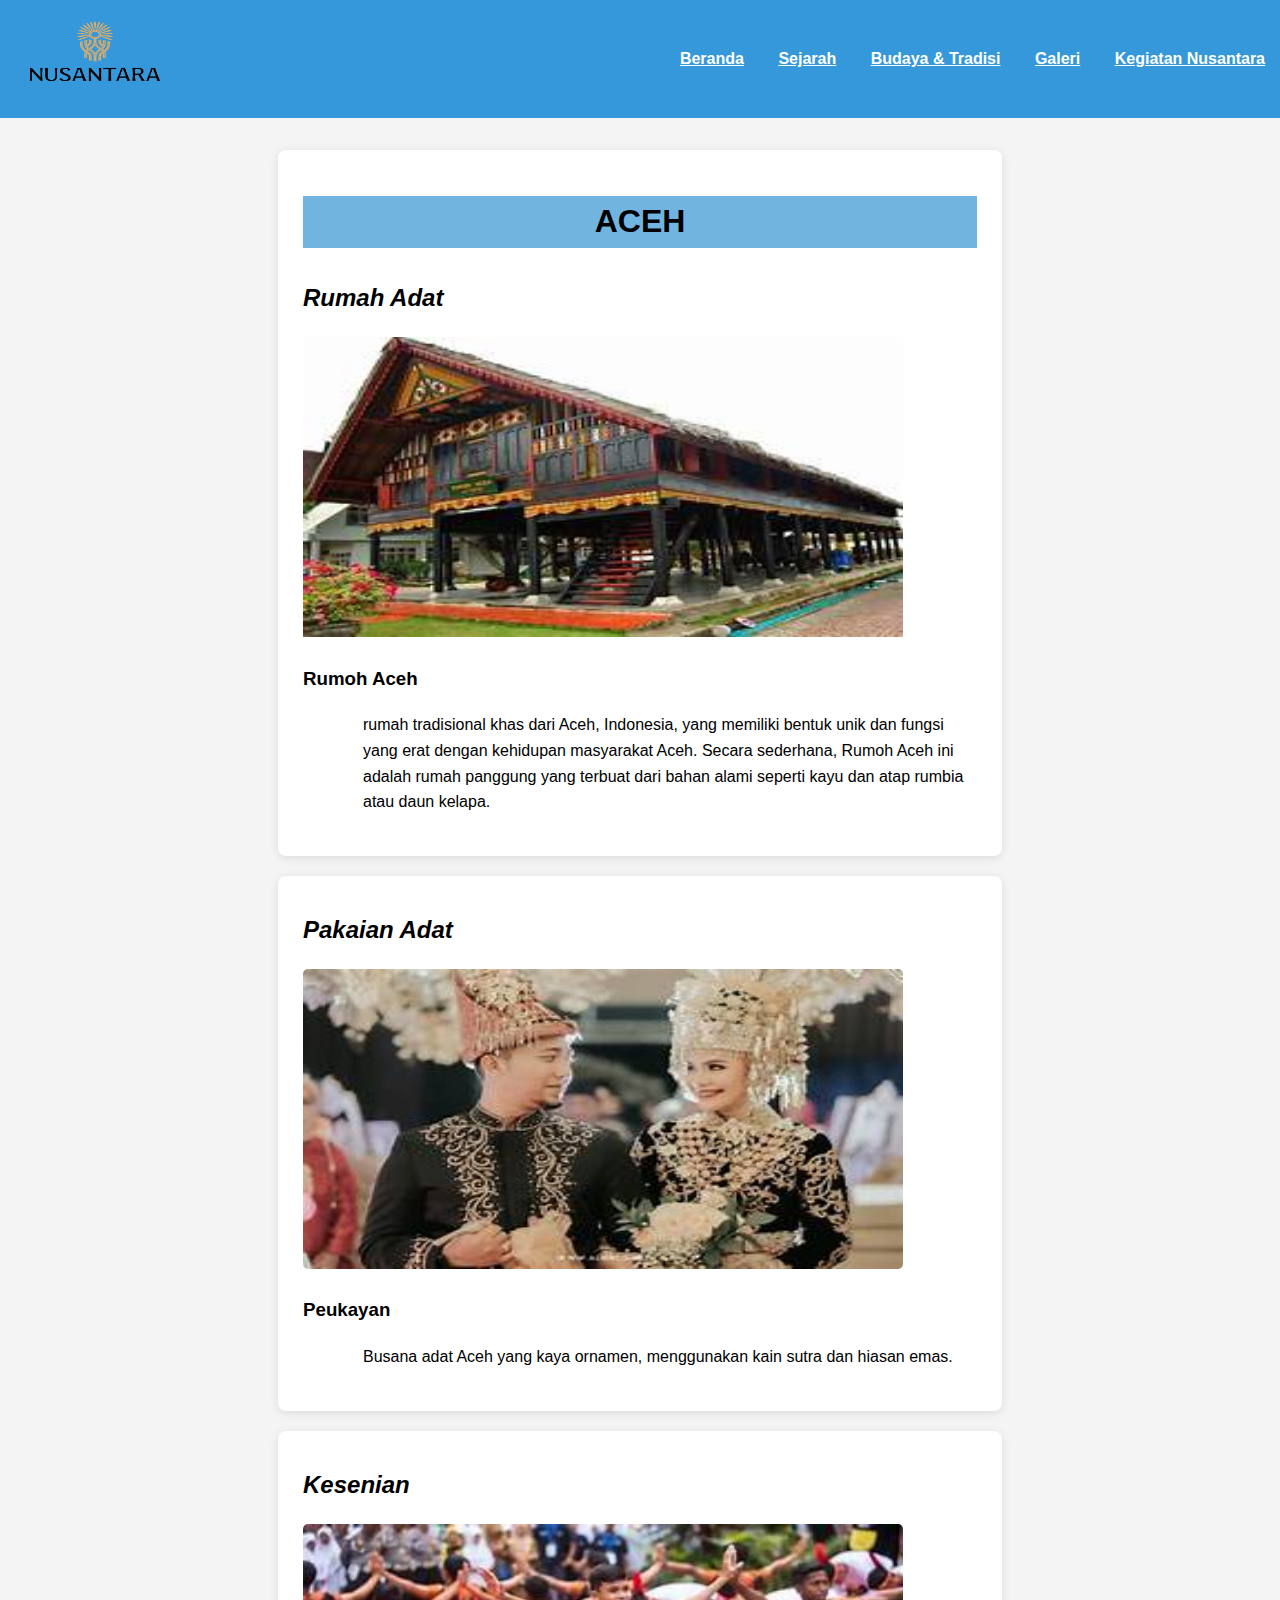
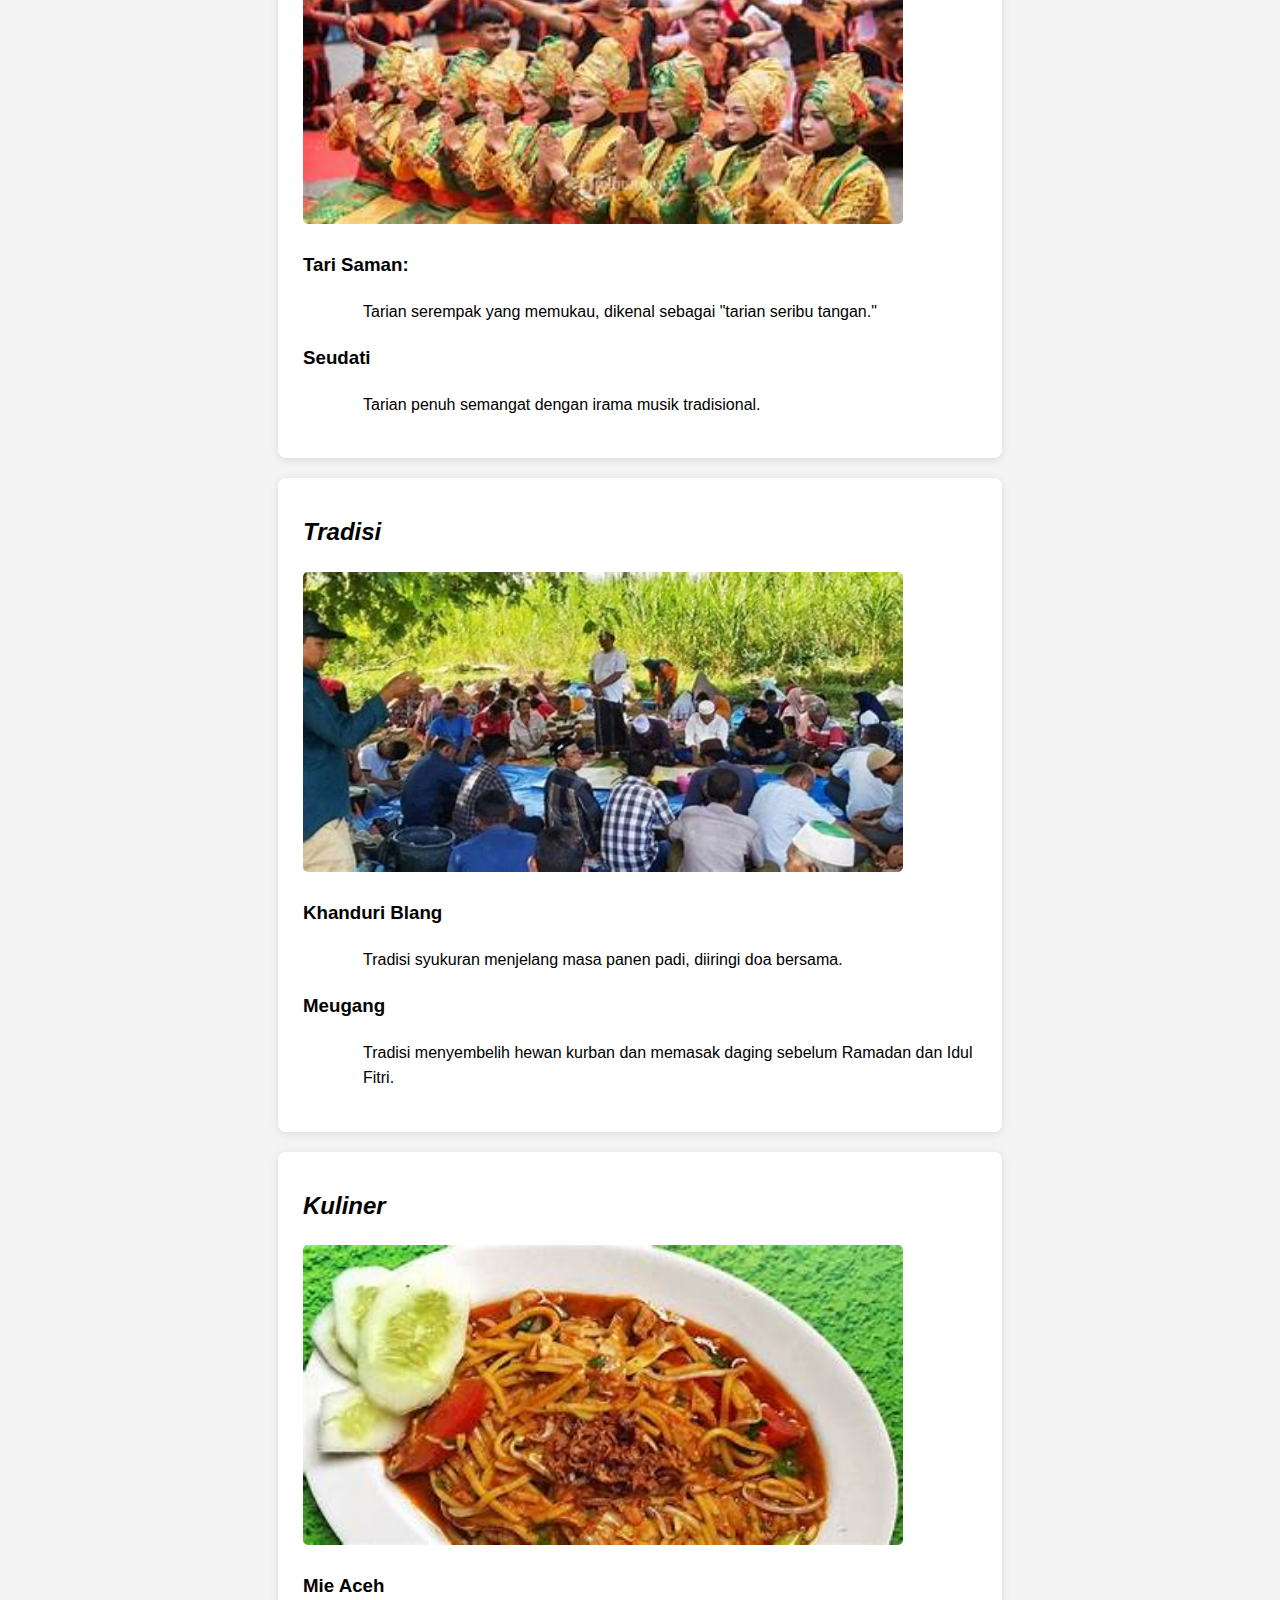
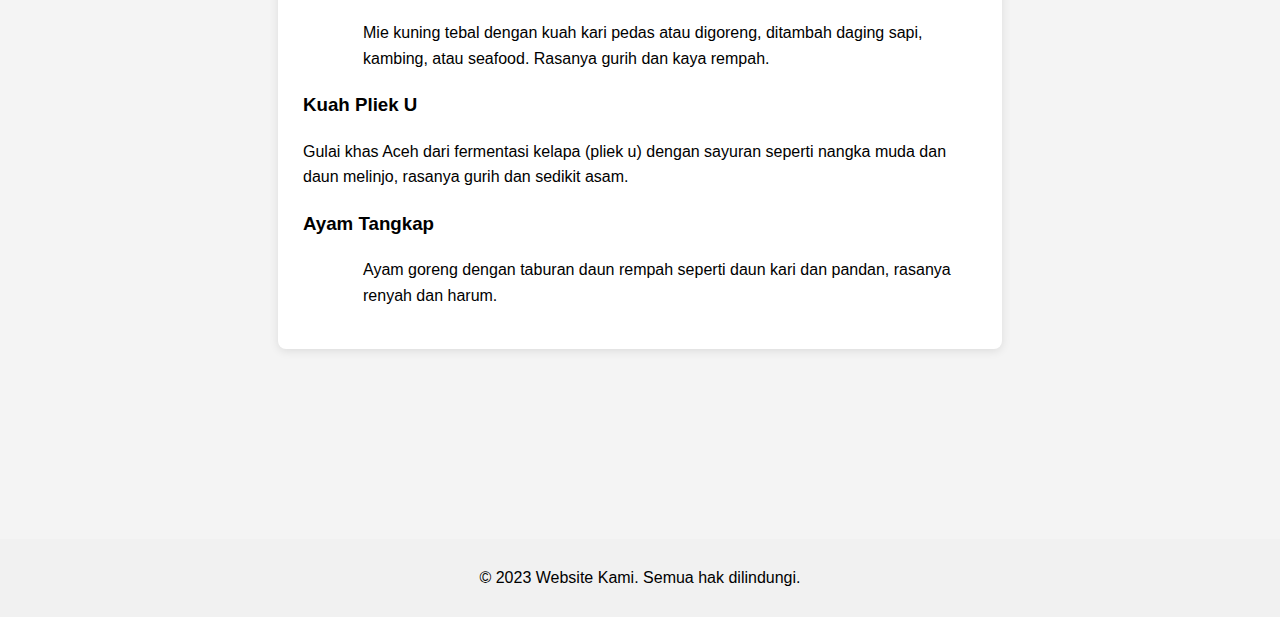
<file: Aceh.html>
<!DOCTYPE html>
<html lang="id">
<head>
    <meta charset="UTF-8">
    <meta name="viewport" content="width=device-width, initial-scale=1.0">
    <title>Aceh</title>
    <link rel="stylesheet" href="/css/budaya.css">
</head>
<body>
    <header>
        <div class="header-container">
            <h1>
                <img src="img/Nusantara-Logo-Vector.jpg" alt="Pakaian Adat" height="60px" width="130px">
            </h1>
            <nav>
                <ul>
                    <li><a href="index.html">Beranda</a></li>
                    <li><a href="#sejarah">Sejarah</a></li>
                    <li><a href="index.html#budaya">Budaya & Tradisi</a></li>
                    <li><a href="#galeri">Galeri</a></li>
                    <li><a href="#kegiatan">Kegiatan Nusantara</a></li>
                </ul>
            </nav>
        </div>
    </header>

    <main class="container">
        <section class="content-card">
            <h1>ACEH</h1>
            <h2>Rumah Adat</h2>
            <img src="Tradisi&Budaya\Aceh\Rumah Adat\th.jpg" alt="">
            <h3> Rumoh Aceh </h3>    
            <p>rumah tradisional khas dari Aceh, Indonesia, yang memiliki bentuk unik dan fungsi yang erat dengan kehidupan masyarakat Aceh. Secara sederhana, Rumoh Aceh ini adalah rumah panggung yang terbuat dari bahan alami seperti kayu dan atap rumbia atau daun kelapa.</p>
        </section>

        <section class="content-card">
            <h2>Pakaian Adat</h2>
            <img src="Tradisi&Budaya\Aceh\Pakaian Adat\th.jpg" alt="Gambar Konten 2" class="responsive">
            <h3>Peukayan</h3>
            <p>Busana adat Aceh yang kaya ornamen, menggunakan kain sutra dan hiasan emas.</p>
        </section>

        <section class="content-card">
            <h2>Kesenian</h2>
            <img src="Tradisi&Budaya\Aceh\Kesenian Tradisional\th.jpg" alt="Gambar Konten 3" class="responsive">
            <h3>Tari Saman:</h3>
            <p>Tarian serempak yang memukau, dikenal sebagai "tarian seribu tangan."</p>

            <h3>Seudati</h3>
            <p>Tarian penuh semangat dengan irama musik tradisional.  </p>

            </section>

            <section class="content-card">
                <h2>Tradisi</h2>
    
                <img src="Tradisi&Budaya\Aceh\Tradisi\OIP.jpeg" alt="Gambar Konten 3" class="responsive">
                <h3>Khanduri Blang</h3>
                <p>Tradisi syukuran menjelang masa panen padi, diiringi doa bersama.</p>
    
                <h3>Meugang</h3>
                <p>Tradisi menyembelih hewan kurban dan memasak daging sebelum Ramadan dan Idul Fitri.</p>
    
            </section>

        <section class="content-card">
            <h2>Kuliner</h2>
            <img src="Tradisi&Budaya\Aceh\Kuliner Khas\th.jpg" alt="Gambar Konten 3" class="responsive">
            <h3>Mie Aceh</h3>
            <p>Mie kuning tebal dengan kuah kari pedas atau digoreng, ditambah daging sapi, kambing, atau seafood. Rasanya gurih dan kaya rempah.</p>
       
            <h3>Kuah Pliek U</h3>
            <p></p>Gulai khas Aceh dari fermentasi kelapa (pliek u) dengan sayuran seperti nangka muda dan daun melinjo, rasanya gurih dan sedikit asam.
       
            <h3>Ayam Tangkap</h3>
            <p>Ayam goreng dengan taburan daun rempah seperti daun kari dan pandan, rasanya renyah dan harum.</p>
       
        </section>
    </main>

    <footer>
        <p>&copy; 2023 Website Kami. Semua hak dilindungi.</p>
    </footer>
</body>
</html>
</file>
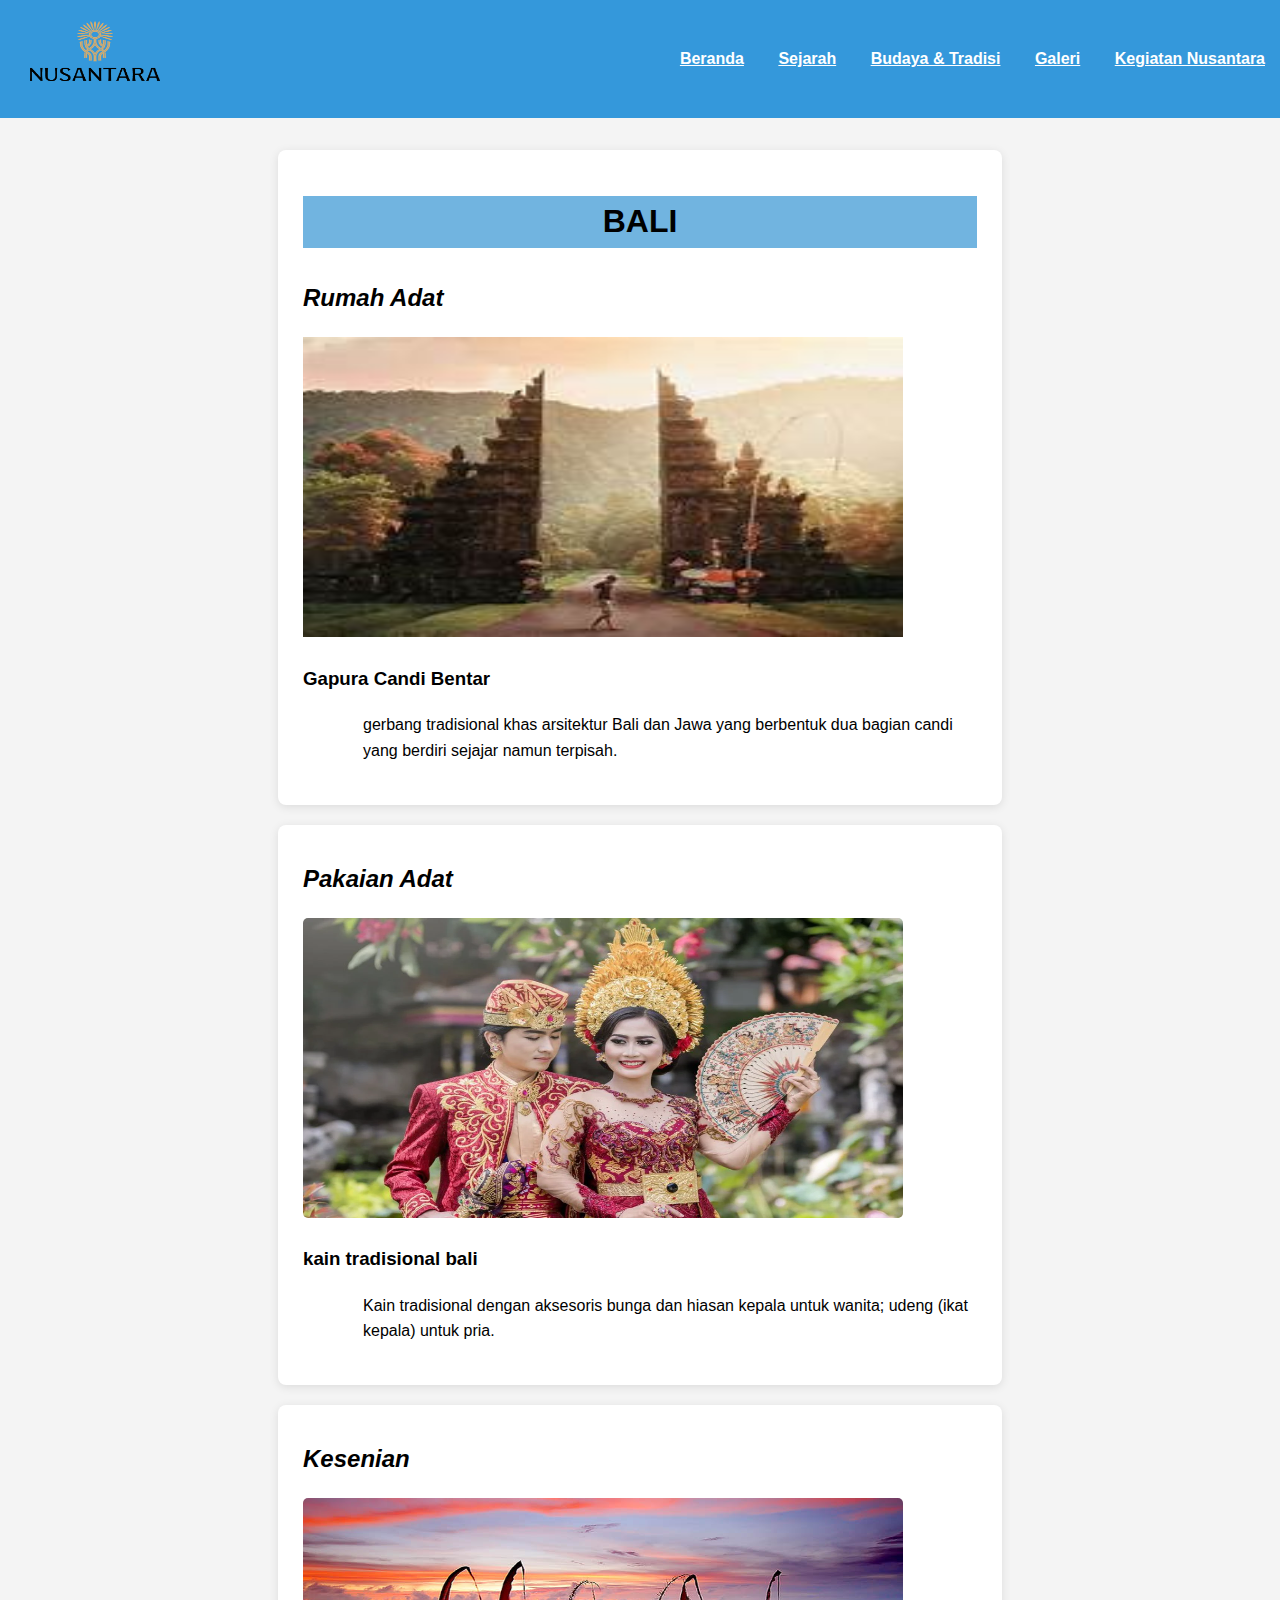
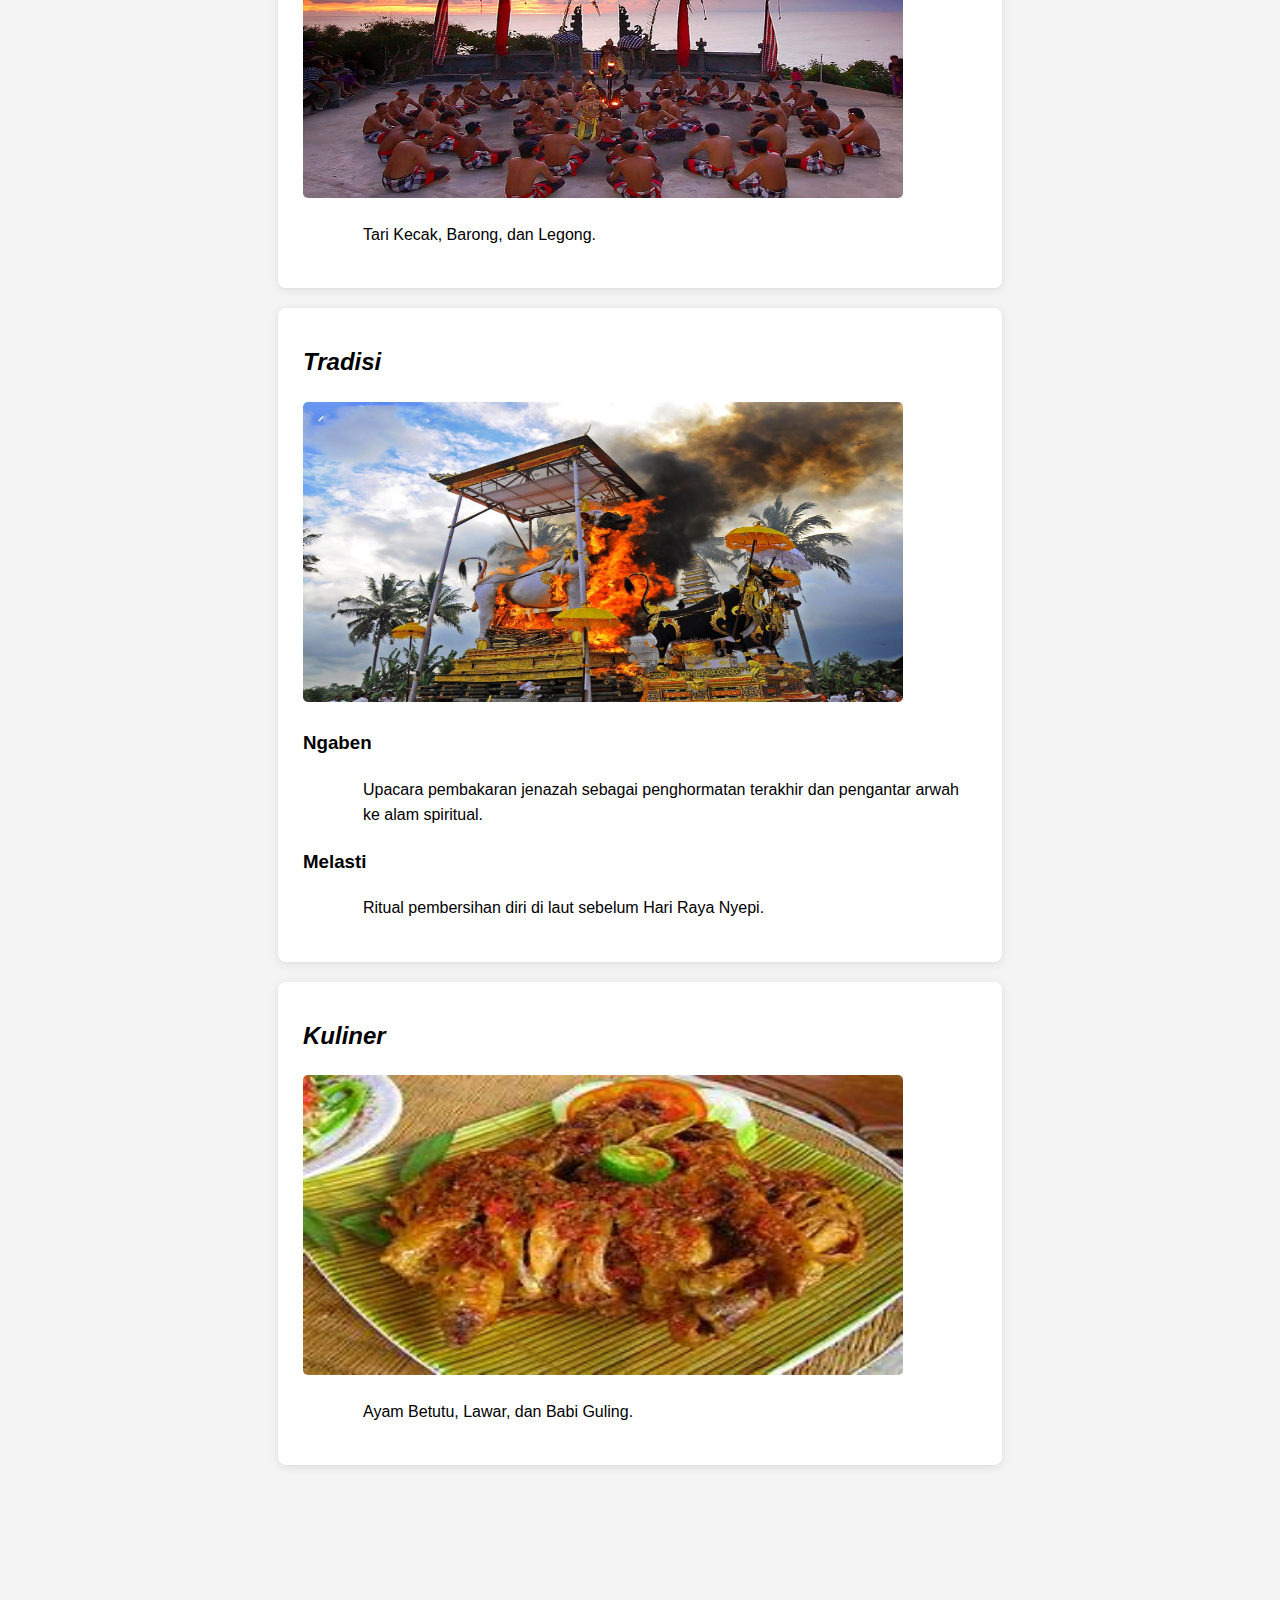
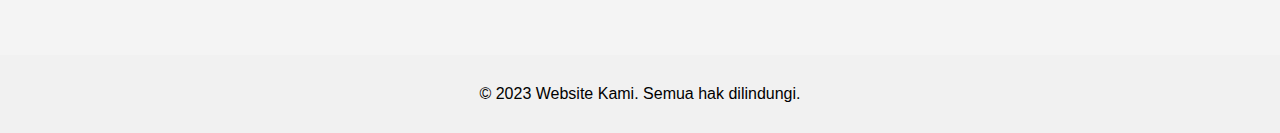
<file: Bali.html>
<!DOCTYPE html>
<html lang="id">
<head>
    <meta charset="UTF-8">
    <meta name="viewport" content="width=device-width, initial-scale=1.0">
    <title>Bali</title>
    <link rel="stylesheet" href="/css/budaya.css">
</head>
<body>
    <header>
        <div class="header-container">
            <h1>
                <img src="img/Nusantara-Logo-Vector.jpg" alt="Pakaian Adat" height="60px" width="130px">
            </h1>
            <nav>
                <ul>
                    <li><a href="index.html">Beranda</a></li>
                    <li><a href="#sejarah">Sejarah</a></li>
                    <li><a href="index.html#budaya">Budaya & Tradisi</a></li>
                    <li><a href="#galeri">Galeri</a></li>
                    <li><a href="#kegiatan">Kegiatan Nusantara</a></li>
                </ul>
            </nav>
        </div>
    </header>

    <main class="container">
        <section class="content-card">
            <h1>BALI</h1>
            <h2>Rumah Adat</h2>
            <img src="Tradisi&Budaya\Bali\Rumah Adat\th.jpg" alt="">
            <h3>Gapura Candi Bentar</h3>
            <p>gerbang tradisional khas arsitektur Bali dan Jawa yang berbentuk dua bagian candi yang berdiri sejajar namun terpisah.</p>
    
        </section>

        <section class="content-card">
            <h2>Pakaian Adat</h2>
            <img src="Tradisi&Budaya\Bali\Pakaian Adat\Gambar_pakaian_adat_Bali-2021_10_04-15_59_08_822e682cf9f7e0365d8f5d6ce6b48cf7_960x640_thumb.webp" alt="Gambar Konten 2" class="responsive">
            <h3>kain tradisional bali</h3>
            <p>Kain tradisional dengan aksesoris bunga dan hiasan kepala untuk wanita; udeng (ikat kepala) untuk pria.</p>
        </section>

        <section class="content-card">
            <h2>Kesenian</h2>
            <img src="Tradisi&Budaya\Bali\Kesenian Tradisional\tari-kecak-bali-6.jpg" alt="Gambar Konten 3" class="responsive">
            <p>Tari Kecak, Barong, dan Legong.</p>
        </section>

        <section class="content-card">
            <h2>Tradisi</h2>

            <img src="Tradisi&Budaya\Bali\Tradisi Keagamaan\upacara-ngaben-4.jpg" alt="Gambar Konten 3" class="responsive">
            <h3>Ngaben</h3>
            <p>Upacara pembakaran jenazah sebagai penghormatan terakhir dan pengantar arwah ke alam spiritual.</p>

            <h3>Melasti</h3>
            <p>Ritual pembersihan diri di laut sebelum Hari Raya Nyepi.</p>

        </section>

        <section class="content-card">
            <h2>Kuliner</h2>
            <img src="Tradisi&Budaya\Bali\Kuliner Khas\th.jpg" alt="Gambar Konten 3" class="responsive">
            <p>Ayam Betutu, Lawar, dan Babi Guling.</p>
                
        </section>
    </main>

    <footer>
        <p>&copy; 2023 Website Kami. Semua hak dilindungi.</p>
    </footer>
</body>
</html>
</file>
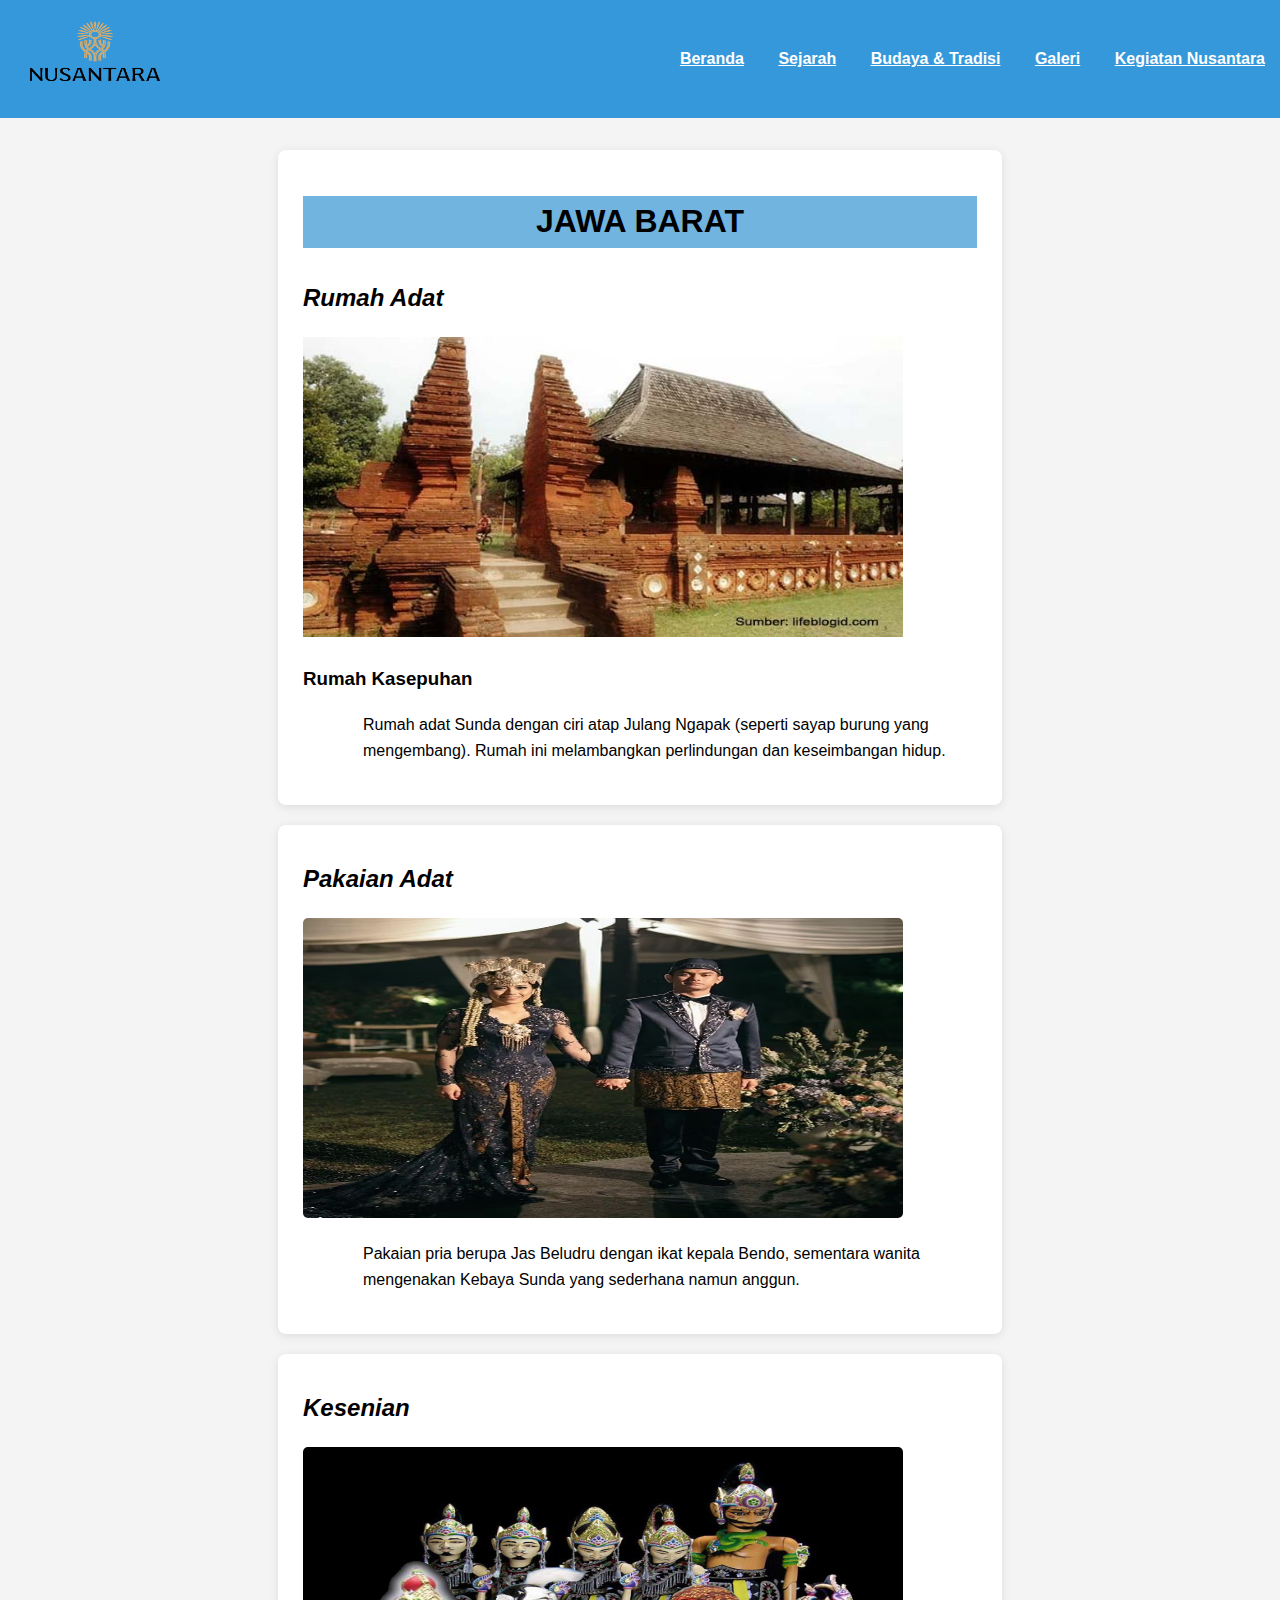
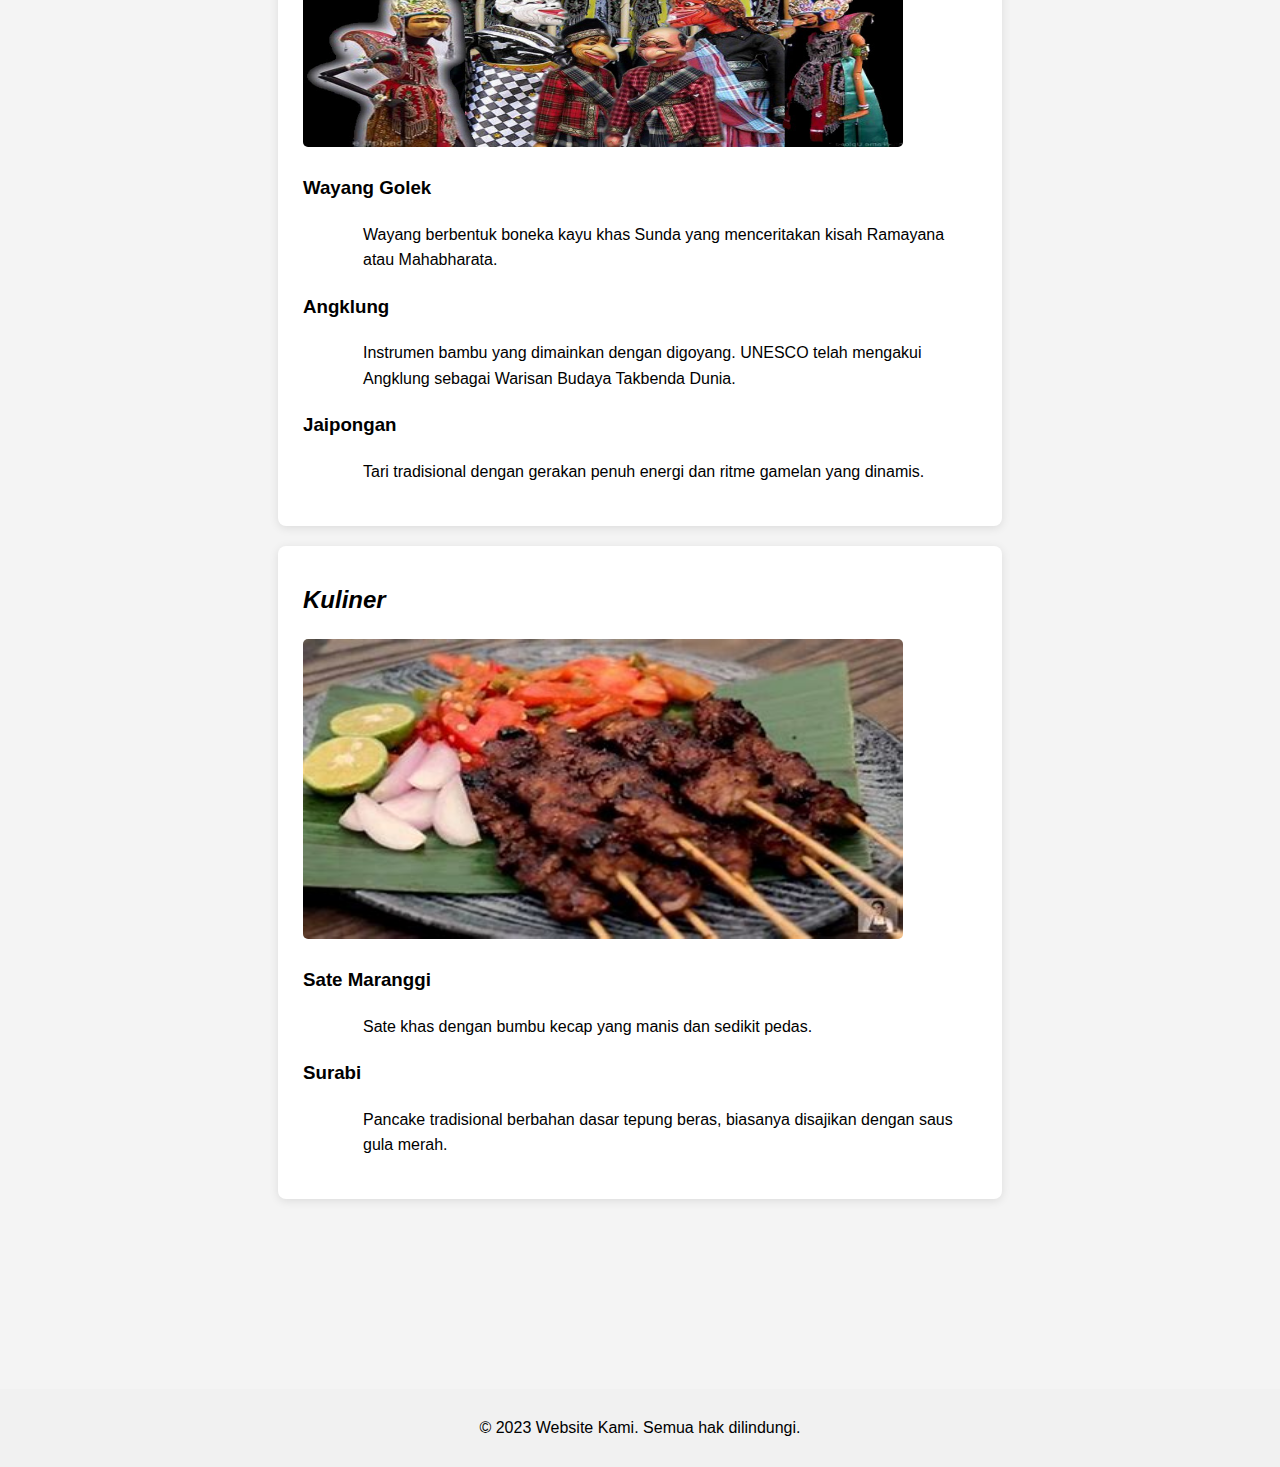
<file: jawabarat.html>
<!DOCTYPE html>
<html lang="id">
<head>
    <meta charset="UTF-8">
    <meta name="viewport" content="width=device-width, initial-scale=1.0">
    <title>Jatim</title>
    <link rel="stylesheet" href="/css/budaya.css">
</head>
<body>
    <header>
        <div class="header-container">
            <h1>
                <img src="img/Nusantara-Logo-Vector.jpg" alt="Pakaian Adat" height="60px" width="130px">
            </h1>
            <nav>
                <ul>
                    <li><a href="index.html">Beranda</a></li>
                    <li><a href="#sejarah">Sejarah</a></li>
                    <li><a href="index.html#budaya">Budaya & Tradisi</a></li>
                    <li><a href="#galeri">Galeri</a></li>
                    <li><a href="#kegiatan">Kegiatan Nusantara</a></li>
                </ul>
            </nav>
        </div>
    </header>

    <main class="container">
        <section class="content-card">
            <h1>JAWA BARAT</h1>
            <h2>Rumah Adat</h2>
            <img src="Tradisi&Budaya\Jawa Barat\Rumah Adat\rumah-adat-kasepuhan-cirebon-1.jpg" alt="">
            <h3>Rumah Kasepuhan</h3>
            <p>Rumah adat Sunda dengan ciri atap Julang Ngapak (seperti sayap burung yang mengembang). Rumah ini melambangkan perlindungan dan keseimbangan hidup.</p>
        
        </section>

        <section class="content-card">
            <h2>Pakaian Adat</h2>
            <img src="Tradisi&Budaya\Jawa Barat\Pakaian Adat\c9f0ebbb0c79cde9e7d813c427dff919.avif" alt="Gambar Konten 2" class="responsive">
            <p>Pakaian pria berupa Jas Beludru dengan ikat kepala Bendo, sementara wanita mengenakan Kebaya Sunda yang sederhana namun anggun.</p>
        </section>

        <section class="content-card">
            <h2>Kesenian</h2>
            <img src="Tradisi&Budaya\Jawa Barat\Kesenian Tradisional\wayang_golek_2012-04.jpg" alt="Gambar Konten 3" class="responsive">
            <h3>Wayang Golek</h3>
            <p>Wayang berbentuk boneka kayu khas Sunda yang menceritakan kisah Ramayana atau Mahabharata.</p>
          
            <h3>Angklung</h3>
            <p>Instrumen bambu yang dimainkan dengan digoyang. UNESCO telah mengakui Angklung sebagai Warisan Budaya Takbenda Dunia.</p>
     
            <h3>Jaipongan</h3>
            <p>Tari tradisional dengan gerakan penuh energi dan ritme gamelan yang dinamis.</p>
     
            </section>

        <section class="content-card">
            <h2>Kuliner</h2>
            <img src="Tradisi&Budaya\Jawa Barat\Kuliner Khas\sate.jpeg" alt="Gambar Konten 3" class="responsive">
           <h3>Sate Maranggi</h3>
            <p>Sate khas dengan bumbu kecap yang manis dan sedikit pedas.</p>
            <h3>Surabi</h3>
            <p>Pancake tradisional berbahan dasar tepung beras, biasanya disajikan dengan saus gula merah.</p>
            </section>
    </main>

    <footer>
        <p>&copy; 2023 Website Kami. Semua hak dilindungi.</p>
    </footer>
</body>
</html>
</file>
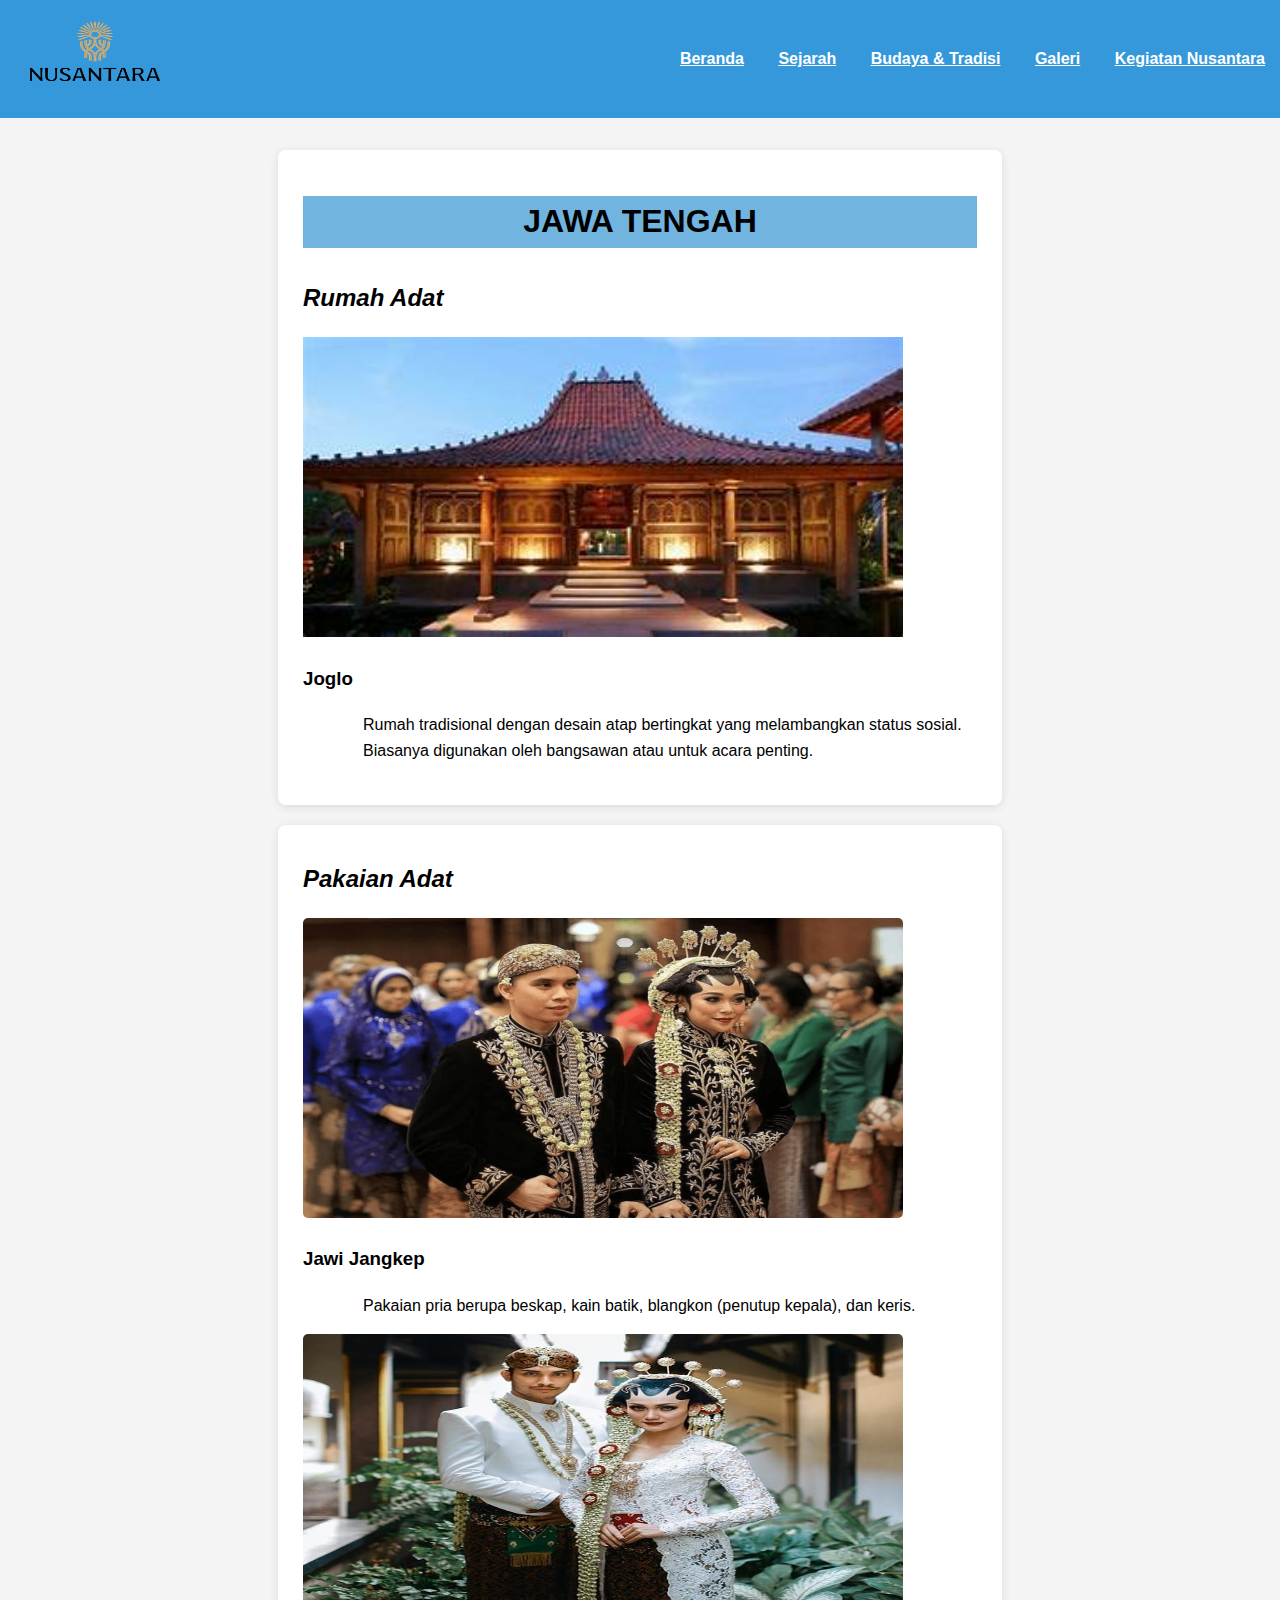
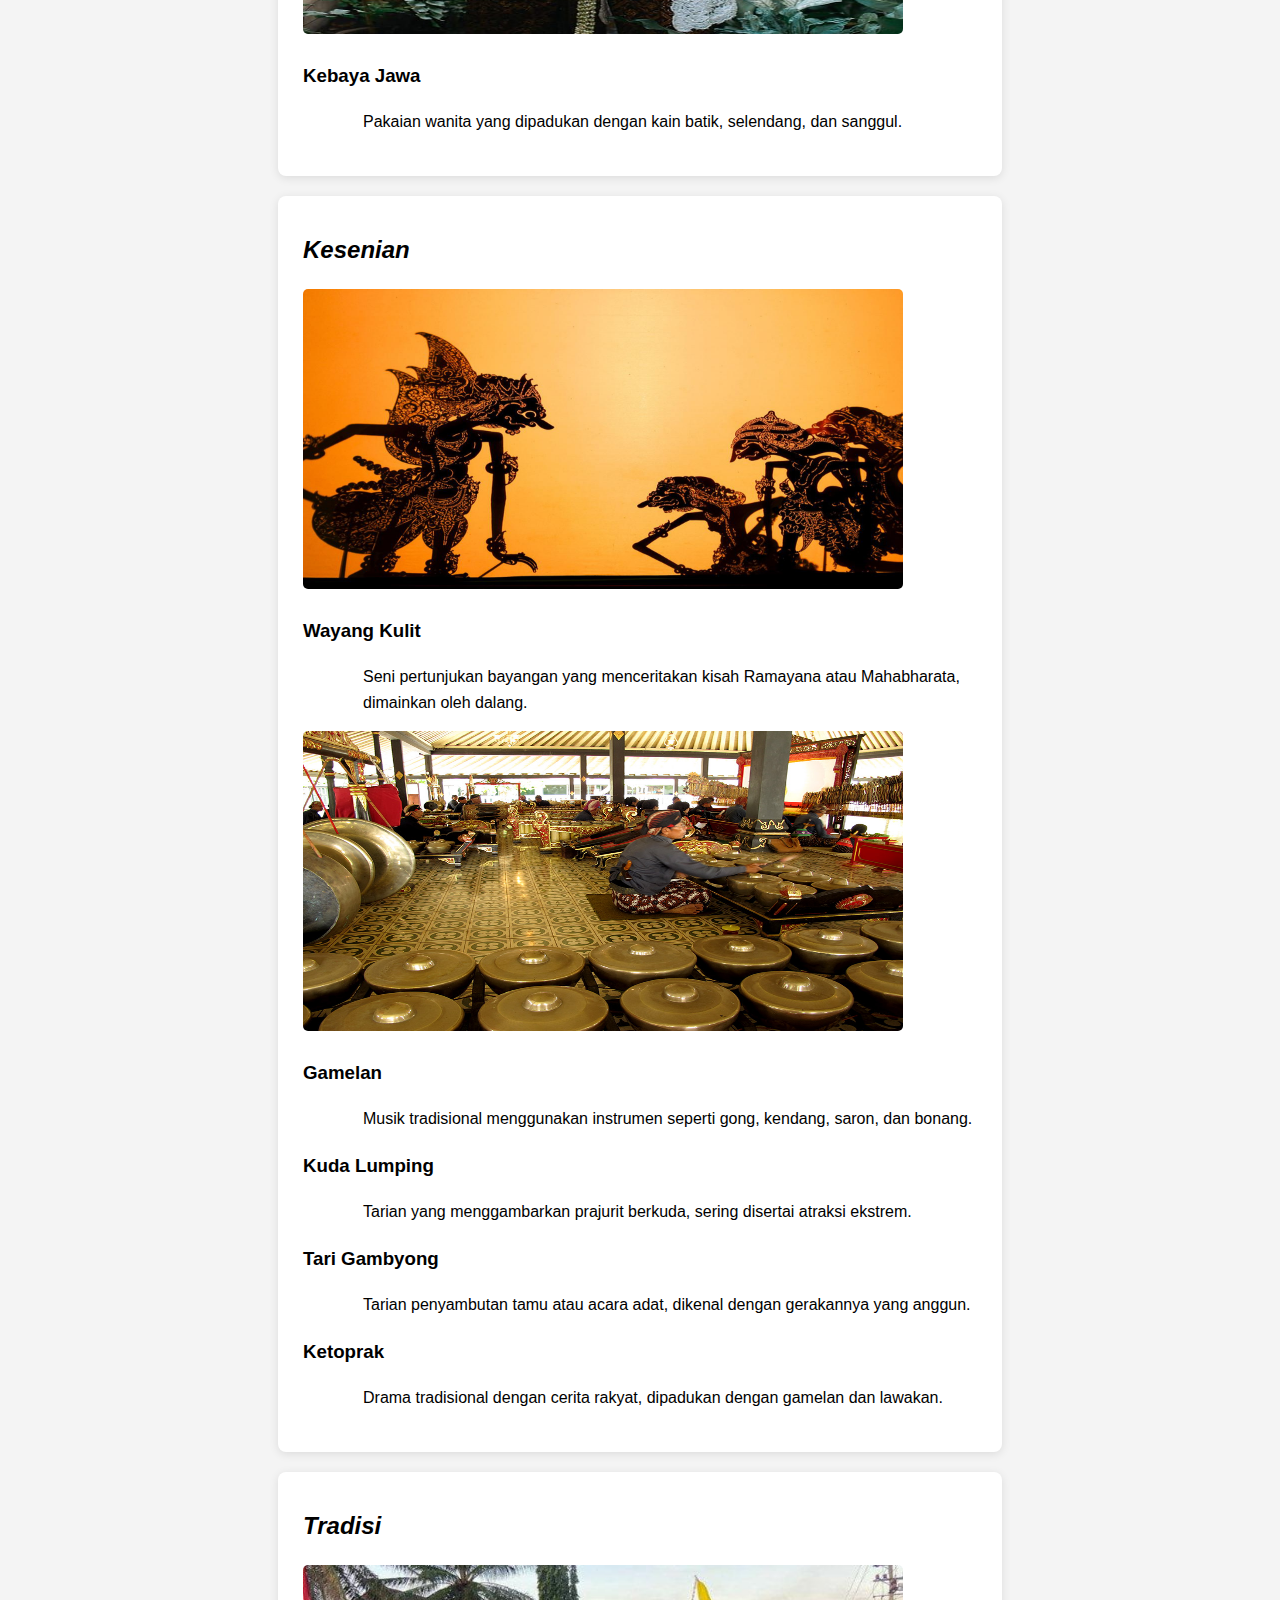
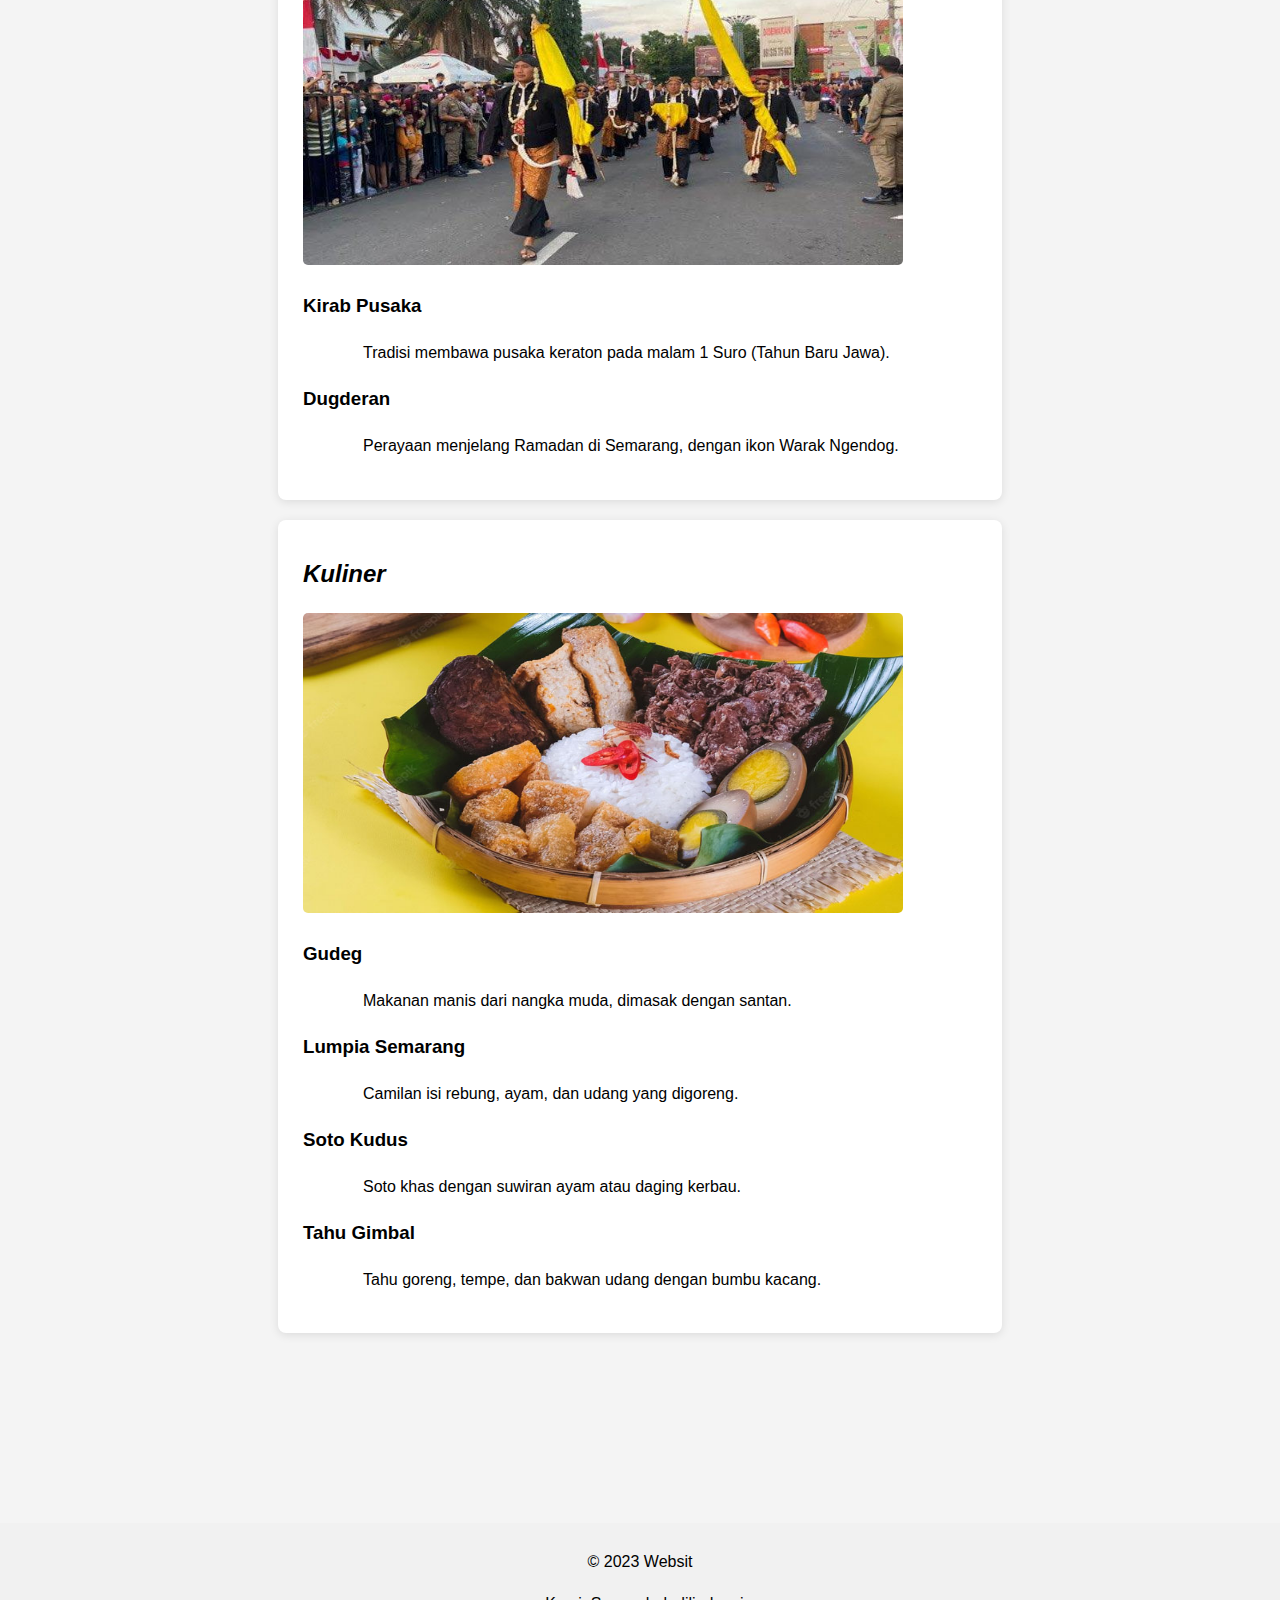
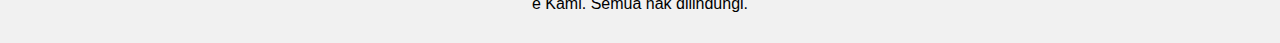
<file: jawatengah.html>
<!DOCTYPE html>
<html lang="id">
<head>
    <meta charset="UTF-8">
    <meta name="viewport" content="width=device-width, initial-scale=1.0">
    <title>Jateng</title>
    <link rel="stylesheet" href="/css/budaya.css">
</head>
<body>
    <header>
        <div class="header-container">
            <h1>
                <img src="img/Nusantara-Logo-Vector.jpg" alt="Pakaian Adat" height="60px" width="130px">
            </h1>
            <nav>
                <ul>
                    <li><a href="index.html">Beranda</a></li>
                    <li><a href="#sejarah">Sejarah</a></li>
                    <li><a href="index.html#budaya">Budaya & Tradisi</a></li>
                    <li><a href="#galeri">Galeri</a></li>
                    <li><a href="#kegiatan">Kegiatan Nusantara</a></li>
                </ul>
            </nav>
        </div>
    </header>

    <main class="container">
        <section class="content-card">
            <h1>JAWA TENGAH</h1>
            <h2>Rumah Adat</h2>
            <img src="Tradisi&Budaya\Jateng\Rumah Adat\Joglo.jpeg" alt="">
            <h3>Joglo</h3>
            <p>Rumah tradisional dengan desain atap bertingkat yang melambangkan status sosial. Biasanya digunakan oleh bangsawan atau untuk acara penting.</p>
         
        </section>

        <section class="content-card">
            <h2>Pakaian Adat</h2>
            <img src="Tradisi&Budaya\Jateng\Pakaian Adat\Jawi Jangkep.jpg" alt="Gambar Konten 2" class="responsive">
            <h3>Jawi Jangkep</h3>
            <p>Pakaian pria berupa beskap, kain batik, blangkon (penutup kepala), dan keris.</p>

            <img src="Tradisi&Budaya\Jateng\Pakaian Adat\Kebaya Jawa.jpg" alt="Gambar Konten 2" class="responsive">
            <h3>Kebaya Jawa</h3>
            <p>Pakaian wanita yang dipadukan dengan kain batik, selendang, dan sanggul.</p>

        </section>

        <section class="content-card">
            <h2>Kesenian</h2>
            <img src="Tradisi&Budaya\Jateng\Kesenian Tradisional\Wayang Kulit.jpg" alt="Gambar Konten 3" class="responsive">
            <h3>Wayang Kulit</h3>
            <p>Seni pertunjukan bayangan yang menceritakan kisah Ramayana atau Mahabharata, dimainkan oleh dalang.</p>
            
            <img src="Tradisi&Budaya\Jateng\Kesenian Tradisional\Gamelan.jpg" alt="Gambar Konten 3" class="responsive">
            <h3>Gamelan</h3>
            <p>Musik tradisional menggunakan instrumen seperti gong, kendang, saron, dan bonang.</p>
        
             <h3>Kuda Lumping</h3>
            <p>Tarian yang menggambarkan prajurit berkuda, sering disertai atraksi ekstrem.</p>

             <h3>Tari Gambyong</h3>
            <p>Tarian penyambutan tamu atau acara adat, dikenal dengan gerakannya yang anggun.</p>
       
             <h3>Ketoprak</h3>
            <p>Drama tradisional dengan cerita rakyat, dipadukan dengan gamelan dan lawakan.</p>
            
       
        </section>


        <section class="content-card">
            <h2>Tradisi</h2>

            <img src="Tradisi&Budaya\Jateng\Tradisi Keagamaan\Kirab Pusaka.jpg" alt="Gambar Konten 3" class="responsive">
            <h3>Kirab Pusaka</h3>
            <p>Tradisi membawa pusaka keraton pada malam 1 Suro (Tahun Baru Jawa).</p>

            <h3>Dugderan</h3>
            <p>Perayaan menjelang Ramadan di Semarang, dengan ikon Warak Ngendog.</p>
           
       
        </section>

        <section class="content-card">
            <h2>Kuliner</h2>

            <img src="Tradisi&Budaya\Jateng\Kuliner Khas\Gudeg.jpg" alt="Gambar Konten 3" class="responsive">
            <h3>Gudeg</h3>
            <p>Makanan manis dari nangka muda, dimasak dengan santan.</p>
            
            <h3>Lumpia Semarang</h3>
            <p>Camilan isi rebung, ayam, dan udang yang digoreng.</p>
           
            <h3>Soto Kudus</h3>
            <p>Soto khas dengan suwiran ayam atau daging kerbau.</p>
            
            <h3>Tahu Gimbal</h3>
            <p>Tahu goreng, tempe, dan bakwan udang dengan bumbu kacang.</p>
           
        </section>
    </main>

    <footer>
        <p>&copy; 2023 Websit</p>e Kami. Semua hak dilindungi.</p>
    </footer>
</body>
</html>
</file>
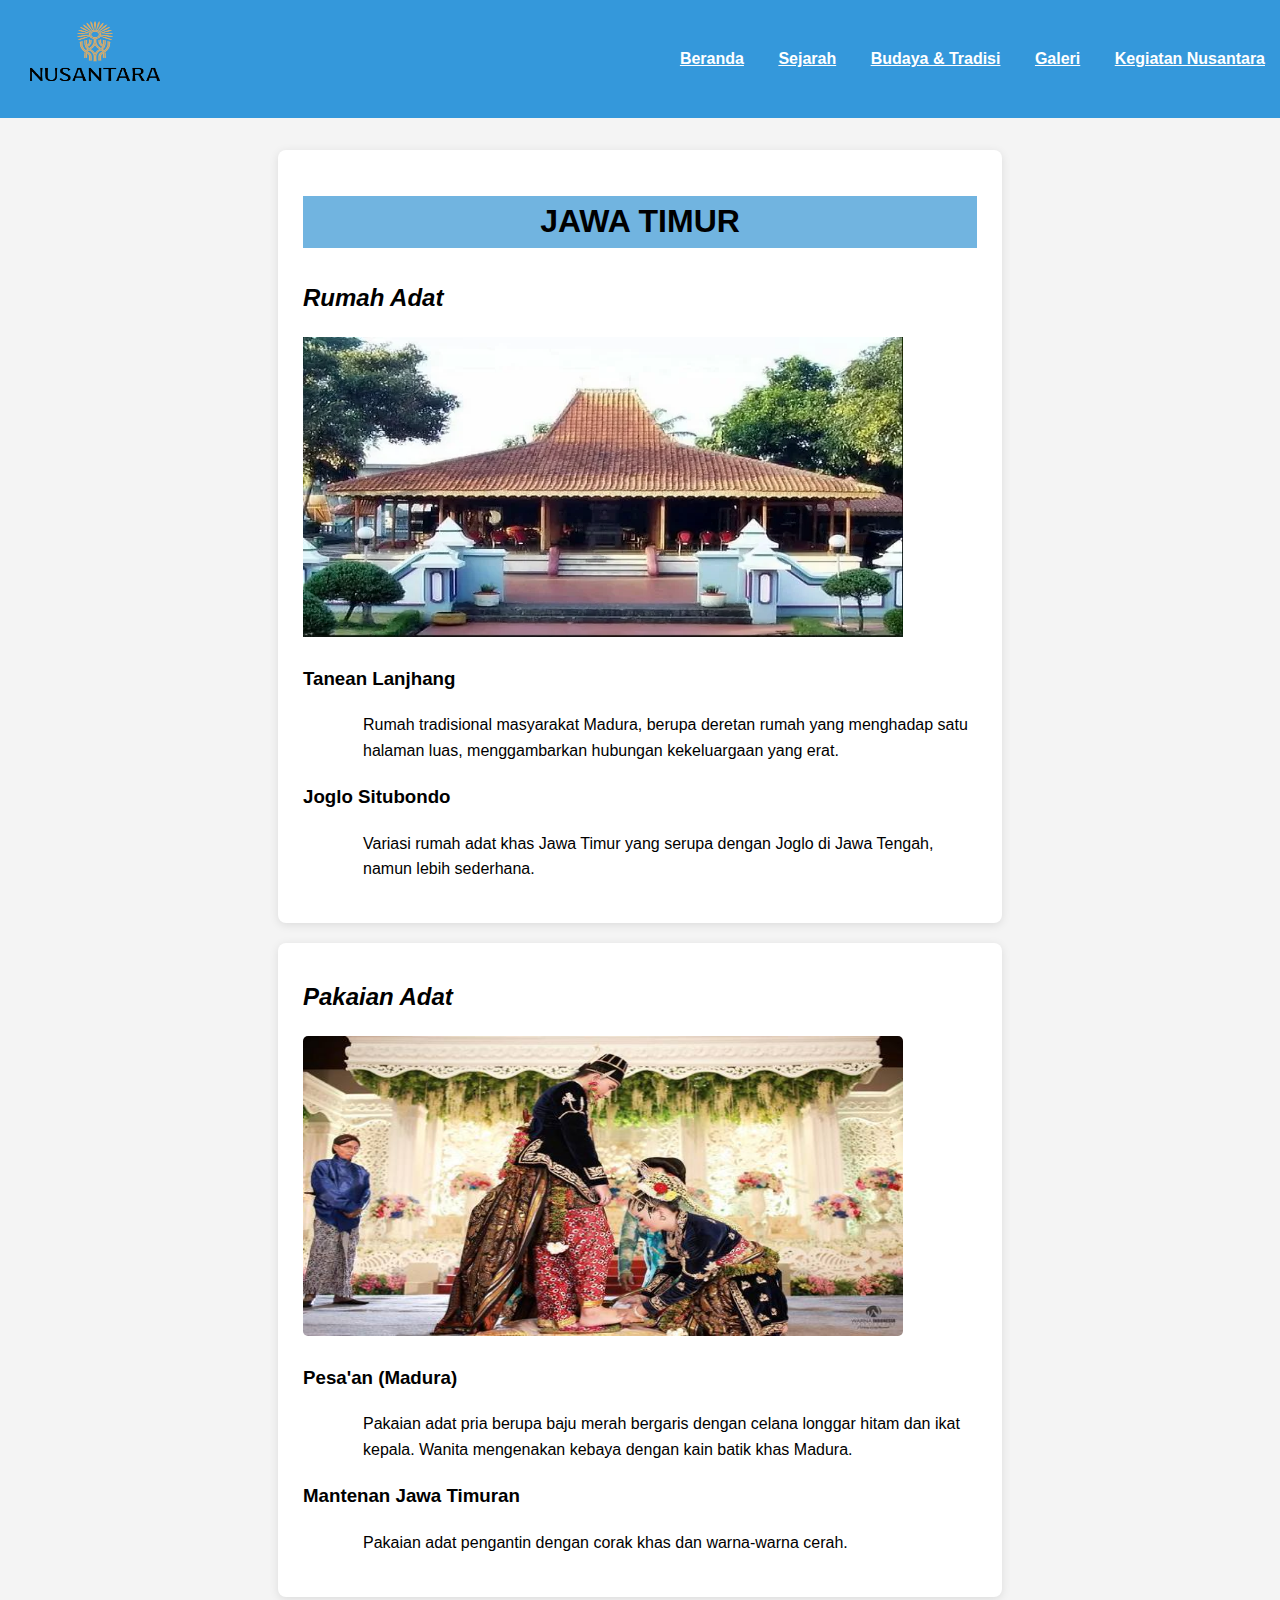
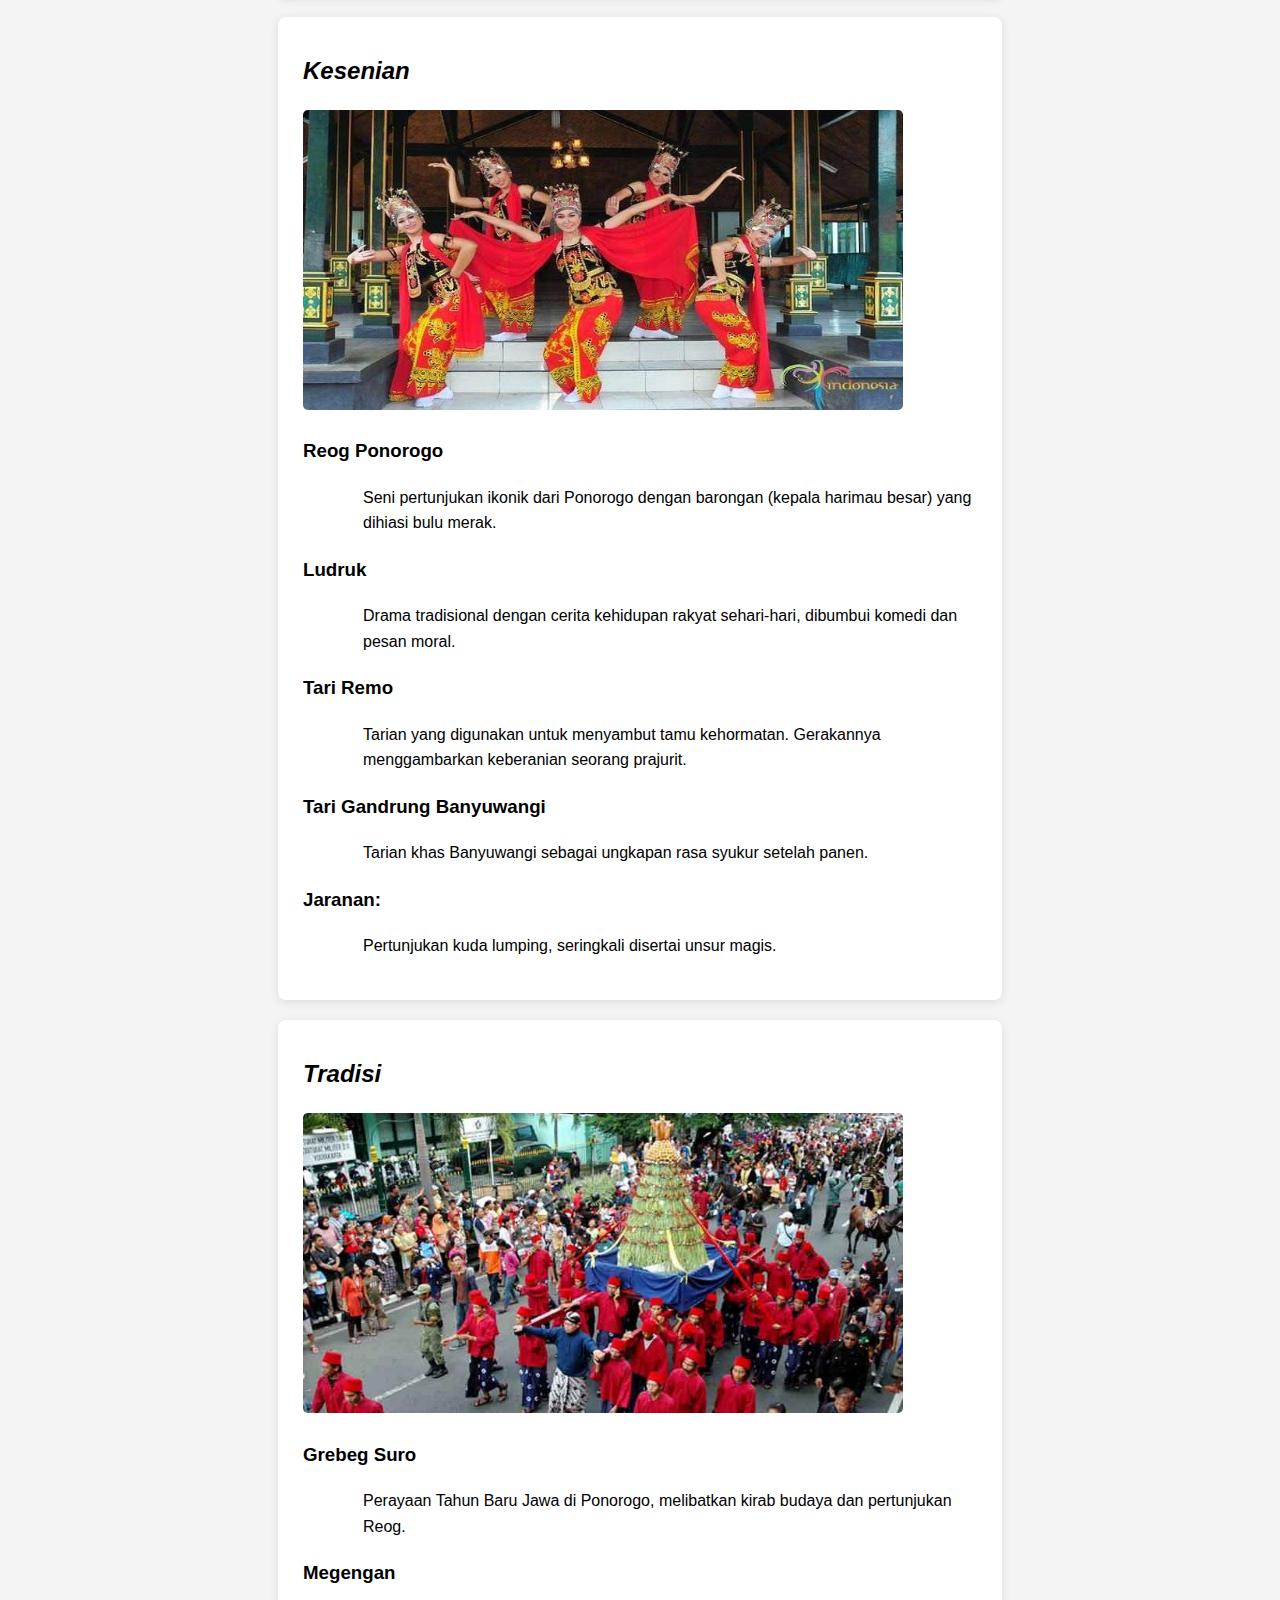
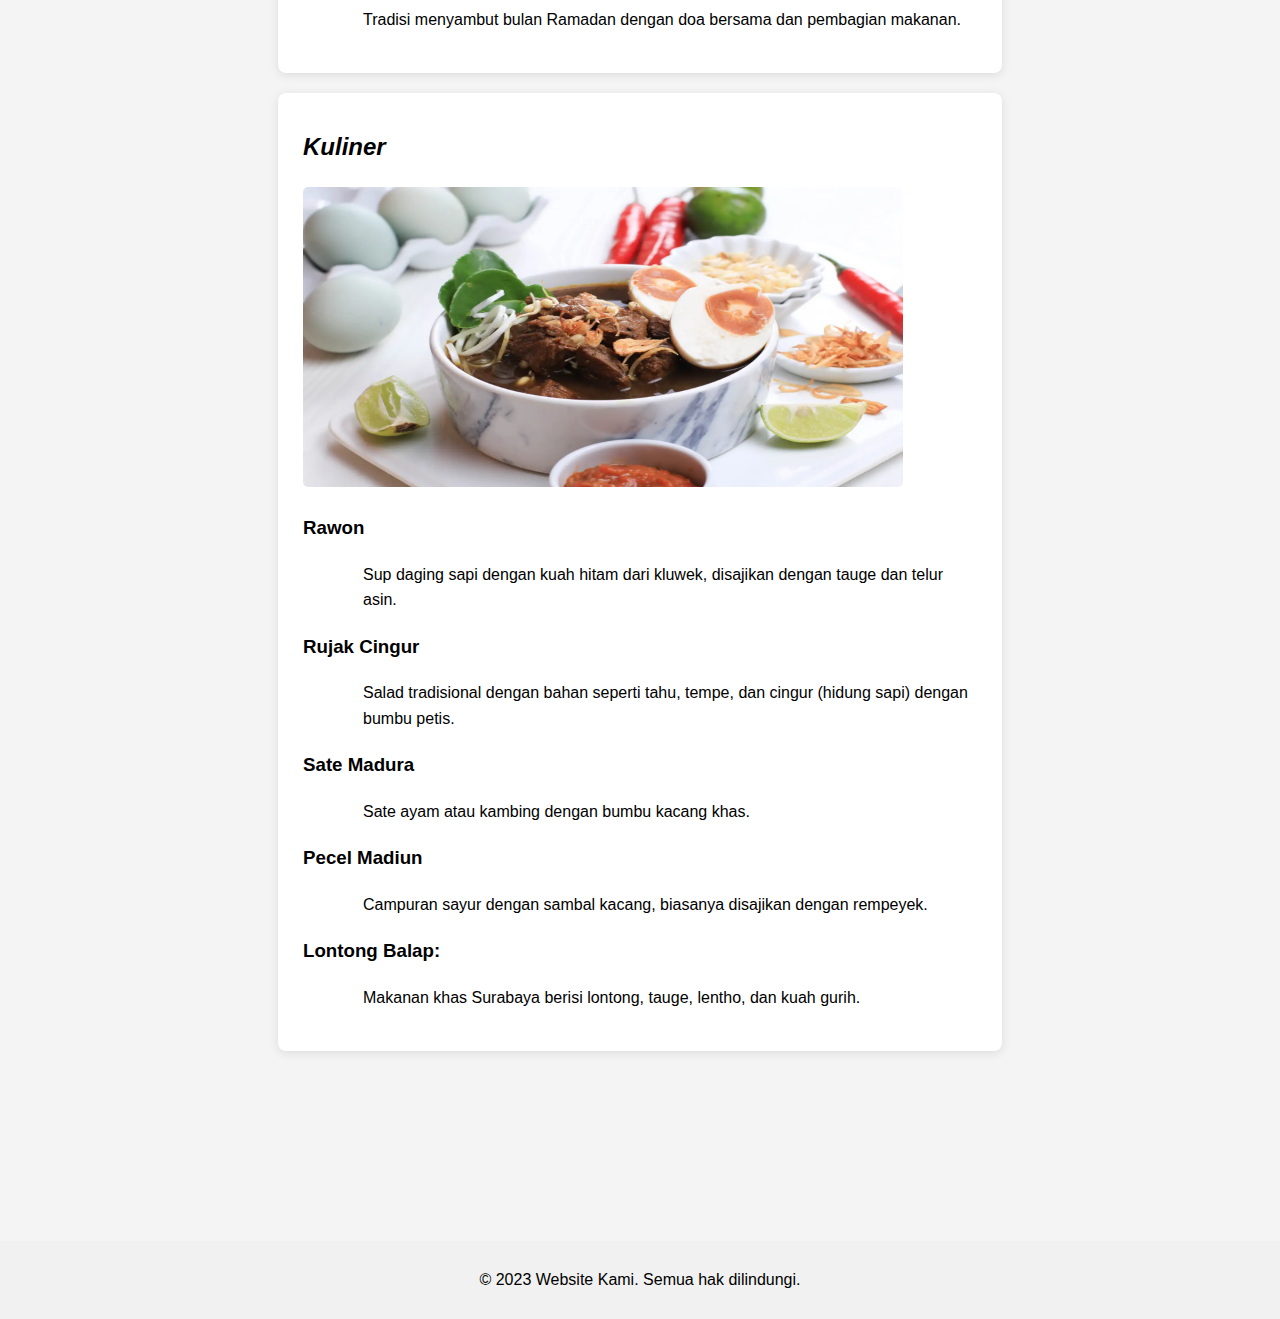
<file: jawatimur.html>
<!DOCTYPE html>
<html lang="id">
<head>
    <meta charset="UTF-8">
    <meta name="viewport" content="width=device-width, initial-scale=1.0">
    <title>Jawa Barat</title>
    <link rel="stylesheet" href="/css/budaya.css">
</head>
<body>
    <header>
        <div class="header-container">
            <h1>
                <img src="img/Nusantara-Logo-Vector.jpg" alt="Pakaian Adat" height="60px" width="130px">
            </h1>
            <nav>
                <ul>
                    <li><a href="index.html">Beranda</a></li>
                    <li><a href="index.html#sejarah">Sejarah</a></li>
                    <li><a href="index.html#budaya">Budaya & Tradisi</a></li>
                    <li><a href="index.html#galeri">Galeri</a></li>
                    <li><a href="index.html#kegiatan">Kegiatan Nusantara</a></li>
                </ul>
            </nav>
        </div>
    </header>

    <main class="container">
        <section class="content-card">
            <h1>JAWA TIMUR</h1>
            <h2>Rumah Adat</h2>
            
            <img src="Tradisi&Budaya\Jatim\Rumah Adat\Tanean Lanjhang.jpg" alt="">
            <h3>Tanean Lanjhang</h3>
            <p>Rumah tradisional masyarakat Madura, berupa deretan rumah yang menghadap satu halaman luas, menggambarkan hubungan kekeluargaan yang erat.</p>
            
            <h3>Joglo Situbondo</h3>
            <p>Variasi rumah adat khas Jawa Timur yang serupa dengan Joglo di Jawa Tengah, namun lebih sederhana.</p>

        </section>

        <section class="content-card">
            <h2>Pakaian Adat</h2>
           
            <img src="Tradisi&Budaya\Jatim\Pakaian Adat\Mantenan Jawa Timuran.jpg" alt="Gambar Konten 2" class="responsive">
            <h3>Pesa'an (Madura)</h3>
            <p>Pakaian adat pria berupa baju merah bergaris dengan celana longgar hitam dan ikat kepala. Wanita mengenakan kebaya dengan kain batik khas Madura.</p>
       
            <h3>Mantenan Jawa Timuran</h3>
            <p>Pakaian adat pengantin dengan corak khas dan warna-warna cerah.</p>
       
        </section>

        <section class="content-card">
            <h2>Kesenian</h2>
           
            <img src="Tradisi&Budaya\Jatim\Kesenian Tradisional\Tari Gandrung Banyuwangi.jpg" alt="Gambar Konten 3" class="responsive">
            <h3>Reog Ponorogo</h3>
            <p>Seni pertunjukan ikonik dari Ponorogo dengan barongan (kepala harimau besar) yang dihiasi bulu merak.</p>
      
            <h3>Ludruk</h3>
            <p>Drama tradisional dengan cerita kehidupan rakyat sehari-hari, dibumbui komedi dan pesan moral.</p>

            <h3>Tari Remo</h3>
            <p>Tarian yang digunakan untuk menyambut tamu kehormatan. Gerakannya menggambarkan keberanian seorang prajurit.</p>
      
            <h3>Tari Gandrung Banyuwangi</h3>
            <p>Tarian khas Banyuwangi sebagai ungkapan rasa syukur setelah panen.</p>
      
            <h3>Jaranan: </h3>
            <p>Pertunjukan kuda lumping, seringkali disertai unsur magis.</p>
      
        </section>

        <section class="content-card">
            <h2>Tradisi</h2>
            
            <img src="Tradisi&Budaya\Jatim\Tradisi Keagamaan\Grebeg Suro.jpg" alt="Gambar Konten 3" class="responsive">
           
            <h3>Grebeg Suro</h3>
            <p>Perayaan Tahun Baru Jawa di Ponorogo, melibatkan kirab budaya dan pertunjukan Reog.</p>
            
            <h3>Megengan</h3>
            <p>Tradisi menyambut bulan Ramadan dengan doa bersama dan pembagian makanan.</p>
       
        </section>

        <section class="content-card">
            <h2>Kuliner</h2>
           
            <img src="Tradisi&Budaya\Jatim\Kuliner Khas\Rawon.jpg" alt="Gambar Konten 3" class="responsive">
            <h3>Rawon</h3>
            <p>Sup daging sapi dengan kuah hitam dari kluwek, disajikan dengan tauge dan telur asin.</p>
        
            <h3>Rujak Cingur</h3>
            <p>Salad tradisional dengan bahan seperti tahu, tempe, dan cingur (hidung sapi) dengan bumbu petis.</p>
        
            <h3>Sate Madura</h3>
            <p>Sate ayam atau kambing dengan bumbu kacang khas.</p>
        
            <h3>Pecel Madiun</h3>
            <p>Campuran sayur dengan sambal kacang, biasanya disajikan dengan rempeyek.</p>
        
            <h3>Lontong Balap: </h3>
            <p>Makanan khas Surabaya berisi lontong, tauge, lentho, dan kuah gurih.</p>
        
        </section>
    </main>

    <footer>
        <p>&copy; 2023 Website Kami. Semua hak dilindungi.</p>
    </footer>
</body>
</html>
</file>
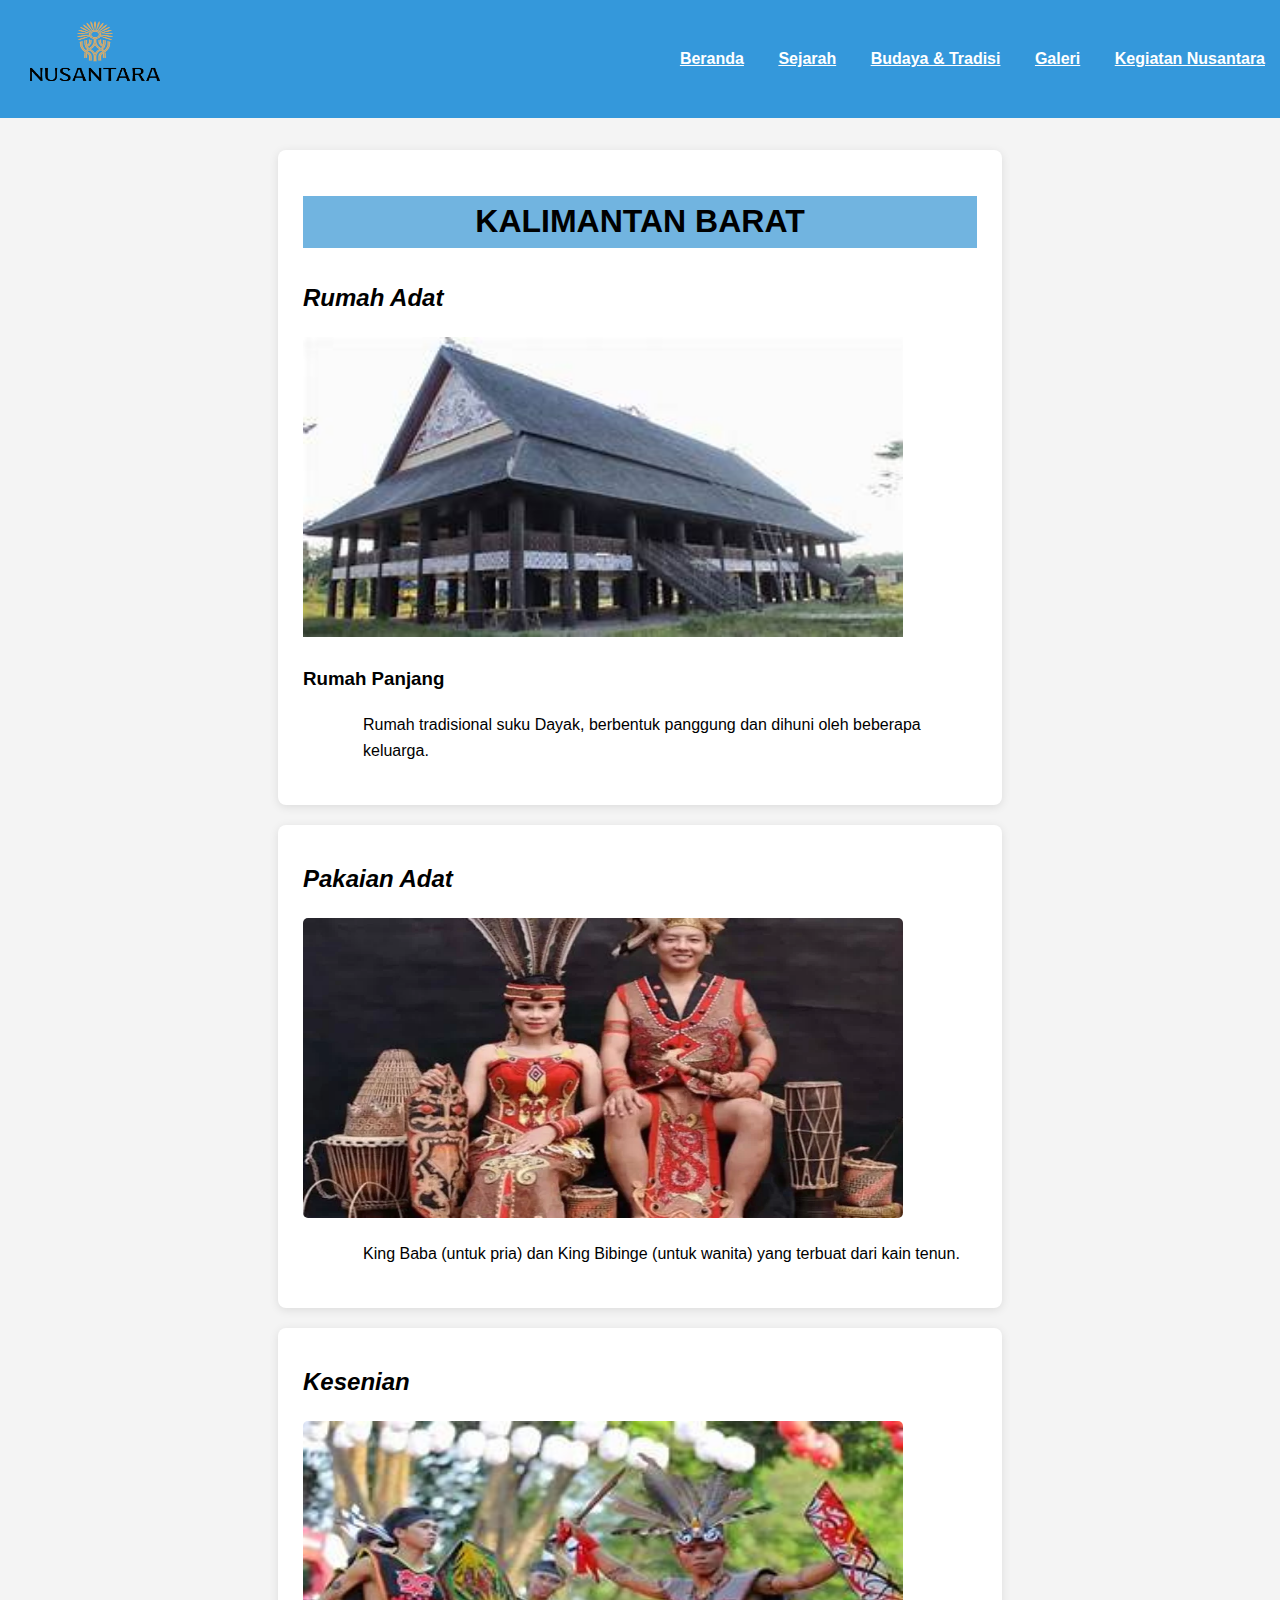
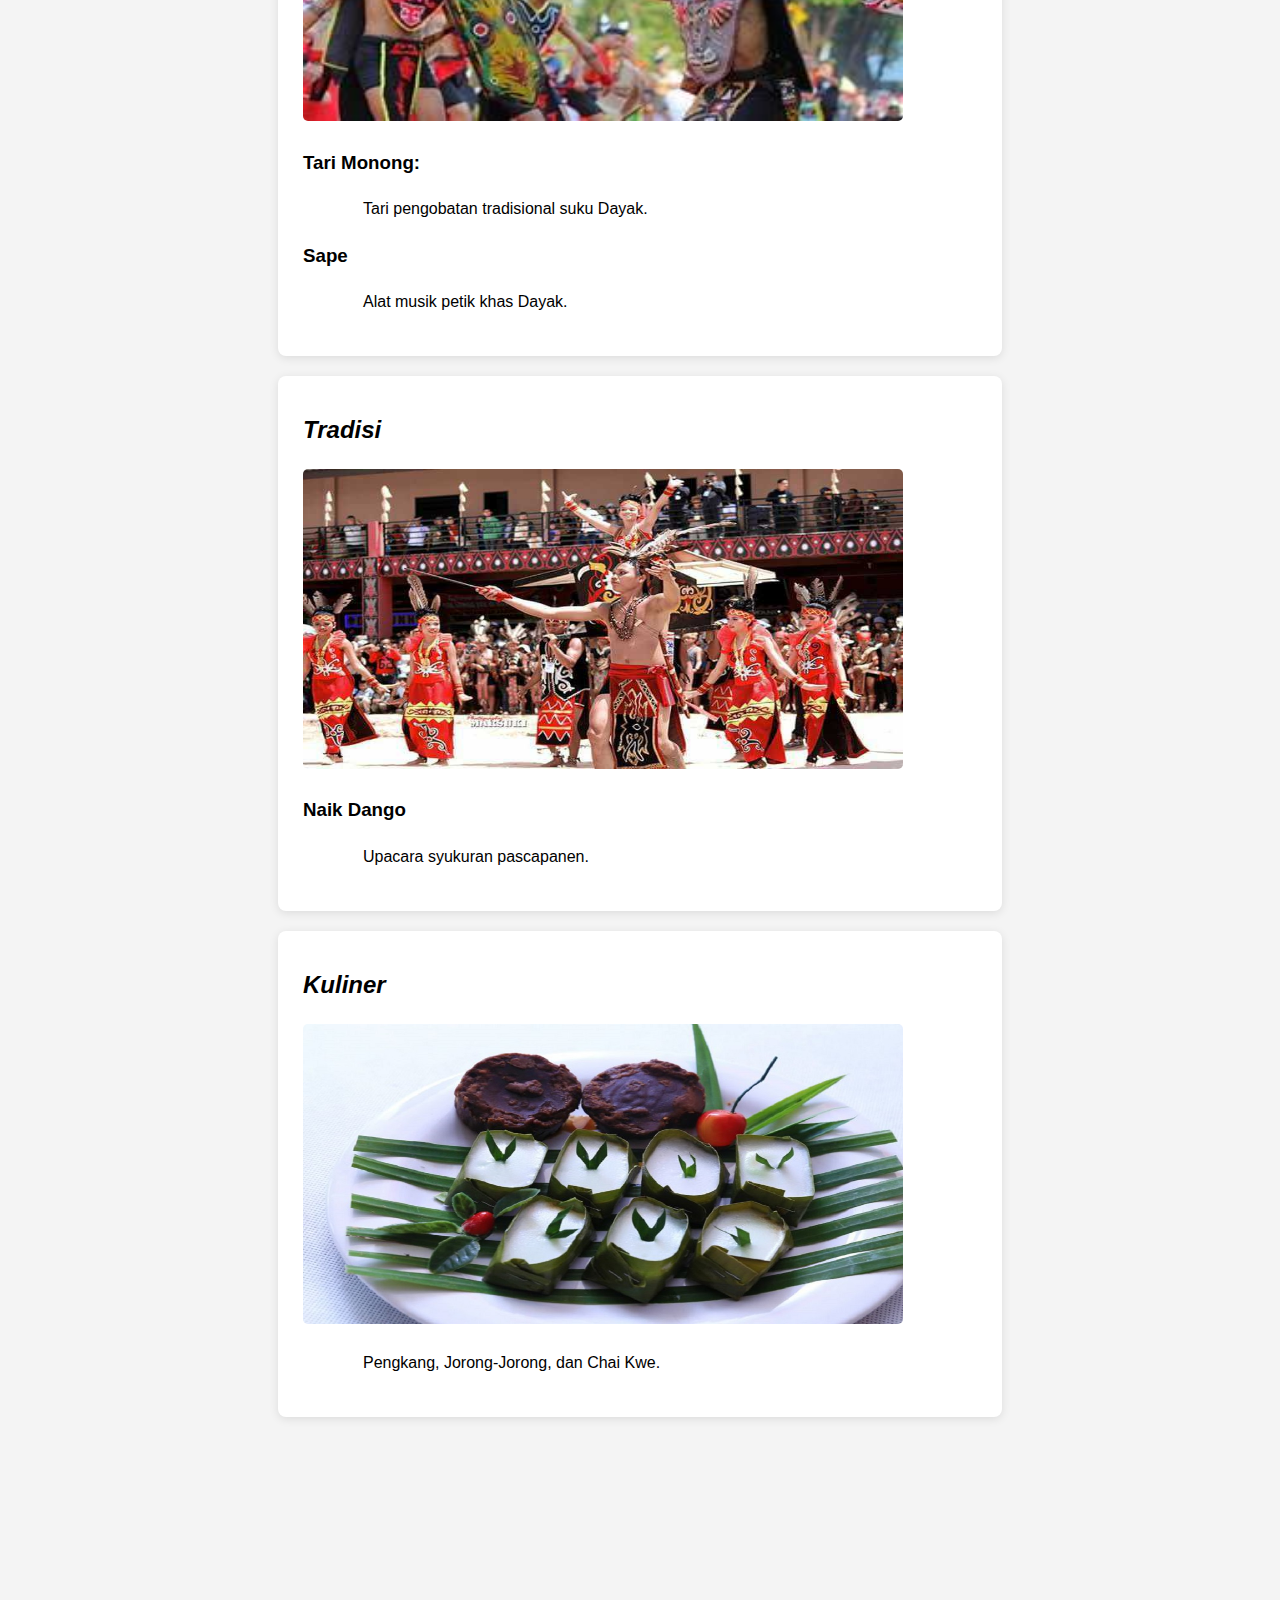
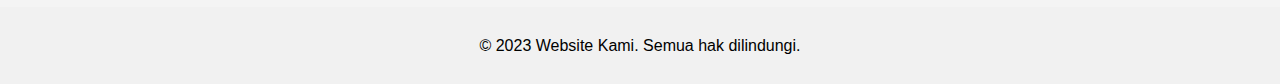
<file: kalimantan_barat.html>
<!DOCTYPE html>
<html lang="id">
<head>
    <meta charset="UTF-8">
    <meta name="viewport" content="width=device-width, initial-scale=1.0">
    <title>KalBar</title>
    <link rel="stylesheet" href="/css/budaya.css">
</head>
<body>
    <header>
        <div class="header-container">
            <h1>
                <img src="img/Nusantara-Logo-Vector.jpg" alt="Pakaian Adat" height="60px" width="130px">
            </h1>
            <nav>
                <ul>
                    <li><a href="index.html">Beranda</a></li>
                    <li><a href="#sejarah">Sejarah</a></li>
                    <li><a href="index.html#budaya">Budaya & Tradisi</a></li>
                    <li><a href="#galeri">Galeri</a></li>
                    <li><a href="#kegiatan">Kegiatan Nusantara</a></li>
                </ul>
            </nav>
        </div>
    </header>

    <main class="container">
        <section class="content-card">
            <h1>KALIMANTAN BARAT</h1>
            <h2>Rumah Adat</h2>
           
            <img src="Tradisi&Budaya\Kalimantan Barat\Rumah Adat\th.jpg" alt="">
            <h3>Rumah Panjang</h3>
            <p>Rumah tradisional suku Dayak, berbentuk panggung dan dihuni oleh beberapa keluarga.</p>

        </section>

        <section class="content-card">
            <h2>Pakaian Adat</h2>
            
            <img src="Tradisi&Budaya\Kalimantan Barat\Pakaian Adat\jpg_20230504_170933_0000-2980333429.webp" alt="Gambar Konten 2" class="responsive">
            <p>King Baba (untuk pria) dan King Bibinge (untuk wanita) yang terbuat dari kain tenun.</p>
        </section>

        <section class="content-card">
            <h2>Kesenian</h2>
            
            <img src="Tradisi&Budaya\Kalimantan Barat\Kesenian Tradisional\th.jpg" alt="Gambar Konten 3" class="responsive">
            <h3>Tari Monong: </h3>
            <p>Tari pengobatan tradisional suku Dayak.</p>
            
            <h3>Sape</h3>
            <p>Alat musik petik khas Dayak.</p> 
        
            </section>

        <section class="content-card">
            <h2>Tradisi</h2>
            
            <img src="Tradisi&Budaya\Kalimantan Barat\Tradisi Keagamaan\img-20180916-wa0032-5b9e4347c112fe55802c1142.jpg" alt="Gambar Konten 3" class="responsive">
            <h3>Naik Dango</h3>
            <p>Upacara syukuran pascapanen.</p>
        </section>

        <section class="content-card">
            <h2>Kuliner</h2>
           
            <img src="Tradisi&Budaya\Kalimantan Barat\Kuliner Khas\Makanan-Khas.jpg" alt="Gambar Konten 3" class="responsive">
            <h3></h3>
            <p>Pengkang, Jorong-Jorong, dan Chai Kwe.
            </p>
        </section>
    </main>

    <footer>
        <p>&copy; 2023 Website Kami. Semua hak dilindungi.</p>
    </footer>
</body>
</html>
</file>
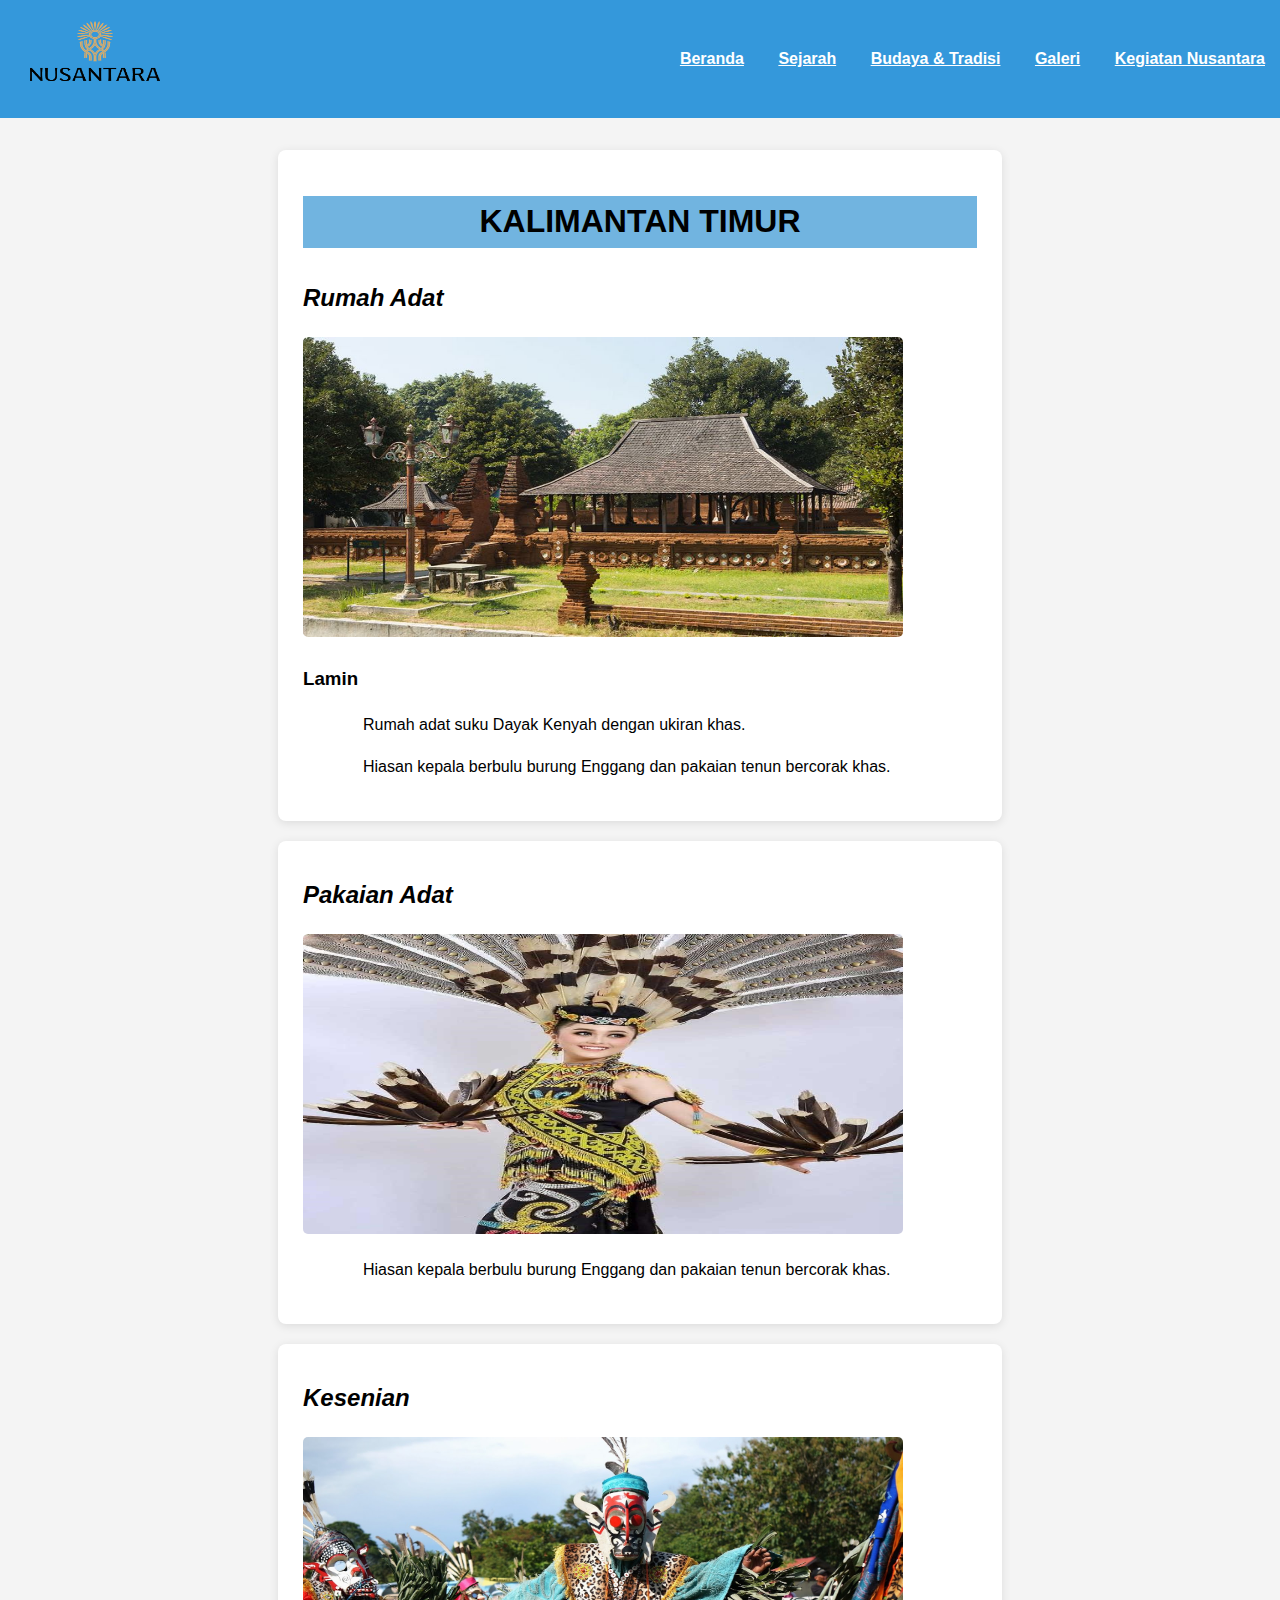
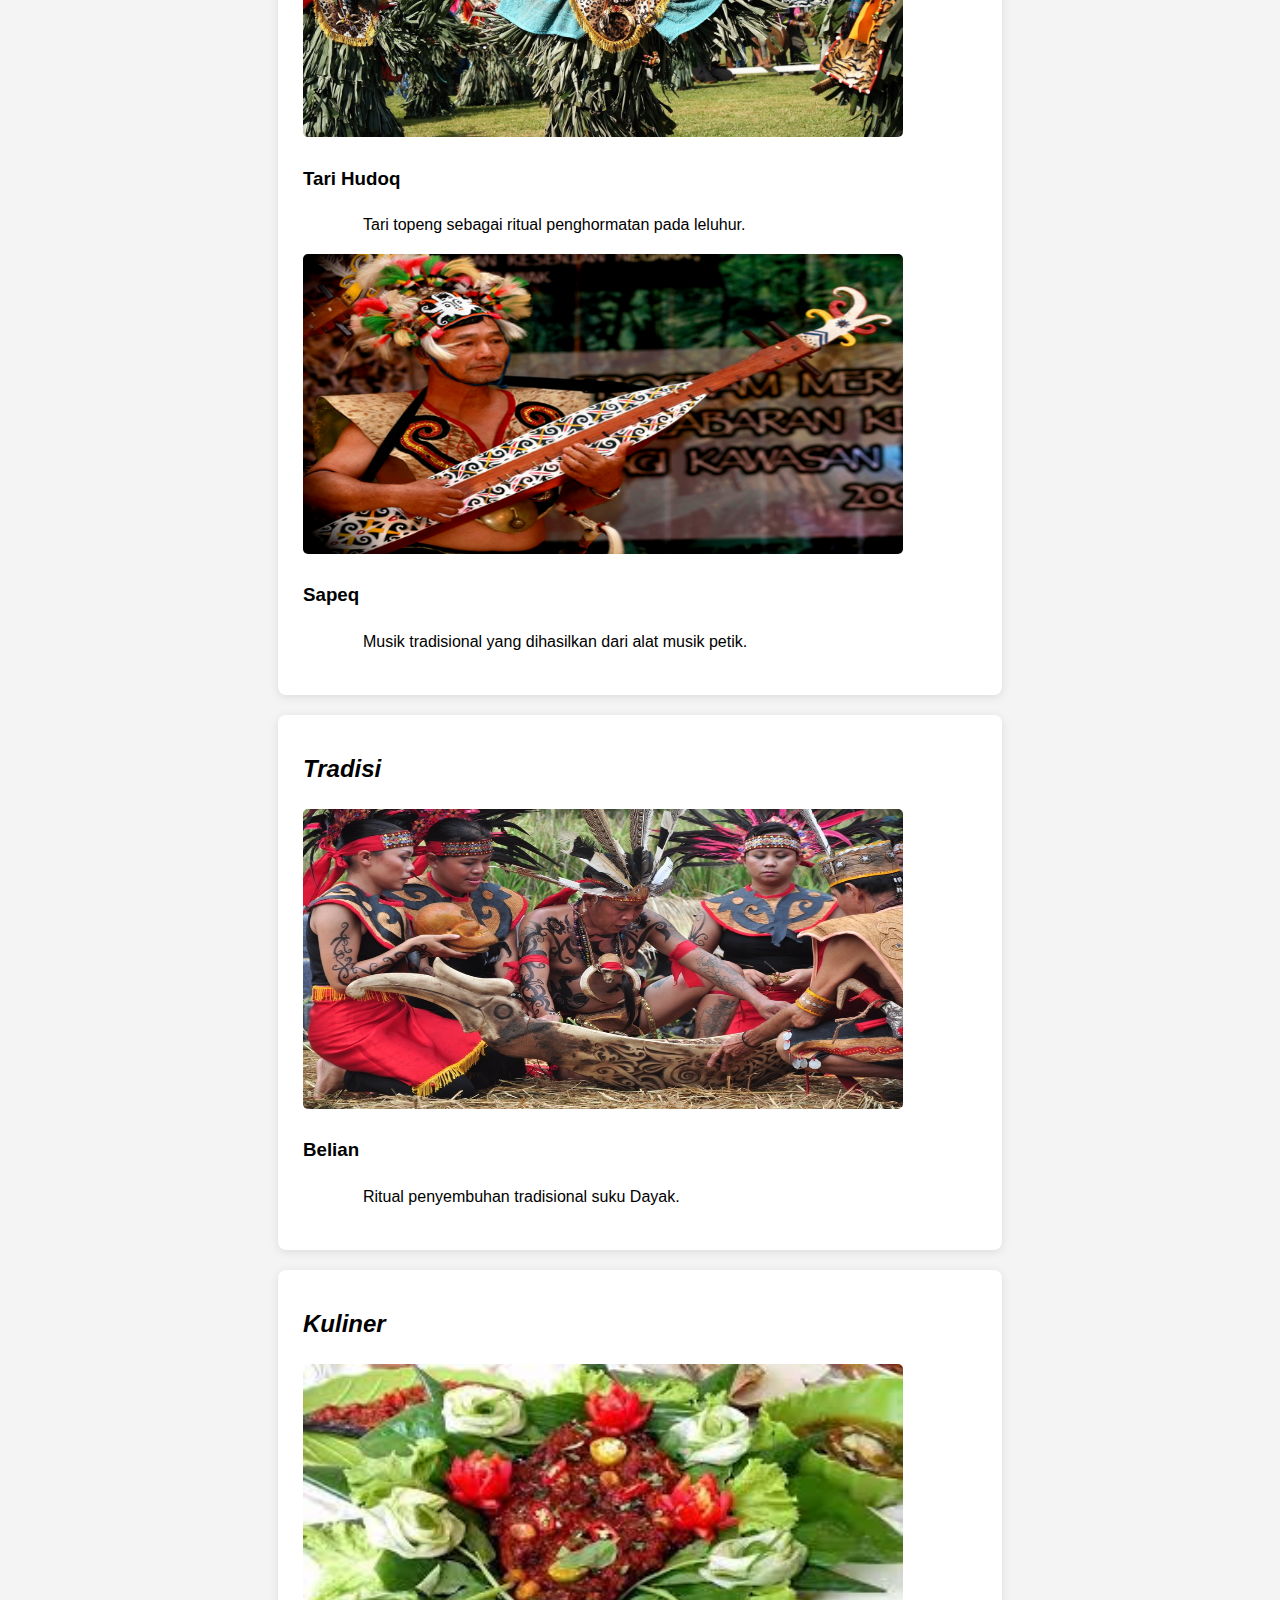
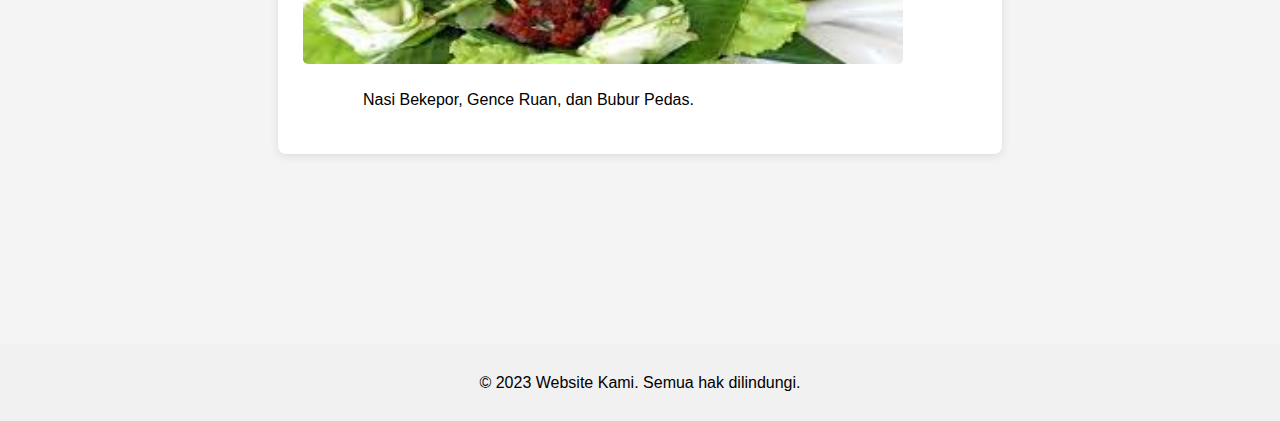
<file: kalimantan_timur.html>
<!DOCTYPE html>
<html lang="id">
<head>
    <meta charset="UTF-8">
    <meta name="viewport" content="width=device-width, initial-scale=1.0">
    <title>KalTim</title>
    <link rel="stylesheet" href="/css/budaya.css">
</head>
<body>
    <header>
        <div class="header-container">
            <h1>
                <img src="img/Nusantara-Logo-Vector.jpg" alt="Pakaian Adat" height="60px" width="130px">
            </h1>
            <nav>
                <ul>
                    <li><a href="index.html">Beranda</a></li>
                    <li><a href="#sejarah">Sejarah</a></li>
                    <li><a href="index.html#budaya">Budaya & Tradisi</a></li>
                    <li><a href="#galeri">Galeri</a></li>
                    <li><a href="#kegiatan">Kegiatan Nusantara</a></li>
                </ul>
            </nav>
        </div>
    </header>

    <main class="container">
        <section class="content-card">
            <h1>KALIMANTAN TIMUR</h1>
            <h2>Rumah Adat</h2>
           
            <img src="Tradisi&Budaya\Jatim\Rumah Adat\kasepuhan.jpg" alt="Gambar Konten 2" class="responsive">
            <h3>Lamin</h3>
            <p>Rumah adat suku Dayak Kenyah dengan ukiran khas.</p>
            <p>Hiasan kepala berbulu burung Enggang dan pakaian tenun bercorak khas.</p>
        </section>

        <section class="content-card">
            <h2>Pakaian Adat</h2>
            
            <img src="Tradisi&Budaya\Kalimantan Timur\Pakaian Adat\Orami.jpg" alt="Gambar Konten 2" class="responsive">
            <p>Hiasan kepala berbulu burung Enggang dan pakaian tenun bercorak khas.</p>
        </section>

        <section class="content-card">
            <h2>Kesenian</h2>
            
            <img src="Tradisi&Budaya\Kalimantan Timur\Kesenian Tradisional\Tari Hudoq.JPG" alt="Gambar Konten 3" class="responsive">
            <h3>Tari Hudoq</h3>
            <p>Tari topeng sebagai ritual penghormatan pada leluhur.</p>
        
            <img src="Tradisi&Budaya\Kalimantan Timur\Kesenian Tradisional\Sapeq.webp" alt="Gambar Konten 3" class="responsive">
            <h3>Sapeq</h3>
            <p>Musik tradisional yang dihasilkan dari alat musik petik.</p>
        
        </section>

        <section class="content-card">
            <h2>Tradisi</h2>
          
            <img src="Tradisi&Budaya\Kalimantan Timur\Tradisi\Belian.jpg" alt="Gambar Konten 3" class="responsive">
            <h3>Belian</h3>
            <p>Ritual penyembuhan tradisional suku Dayak.</p>
        </section>

        <section class="content-card">
            <h2>Kuliner</h2>
            
            <img src="Tradisi&Budaya\Kalimantan Timur\Kuliner Khas\Gence Ruan.jpg" alt="Gambar Konten 3" class="responsive">
            <p>Nasi Bekepor, Gence Ruan, dan Bubur Pedas.</p>
            
        </section>
    </main>

    <footer>
        <p>&copy; 2023 Website Kami. Semua hak dilindungi.</p>
    </footer>
</body>
</html>
</file>
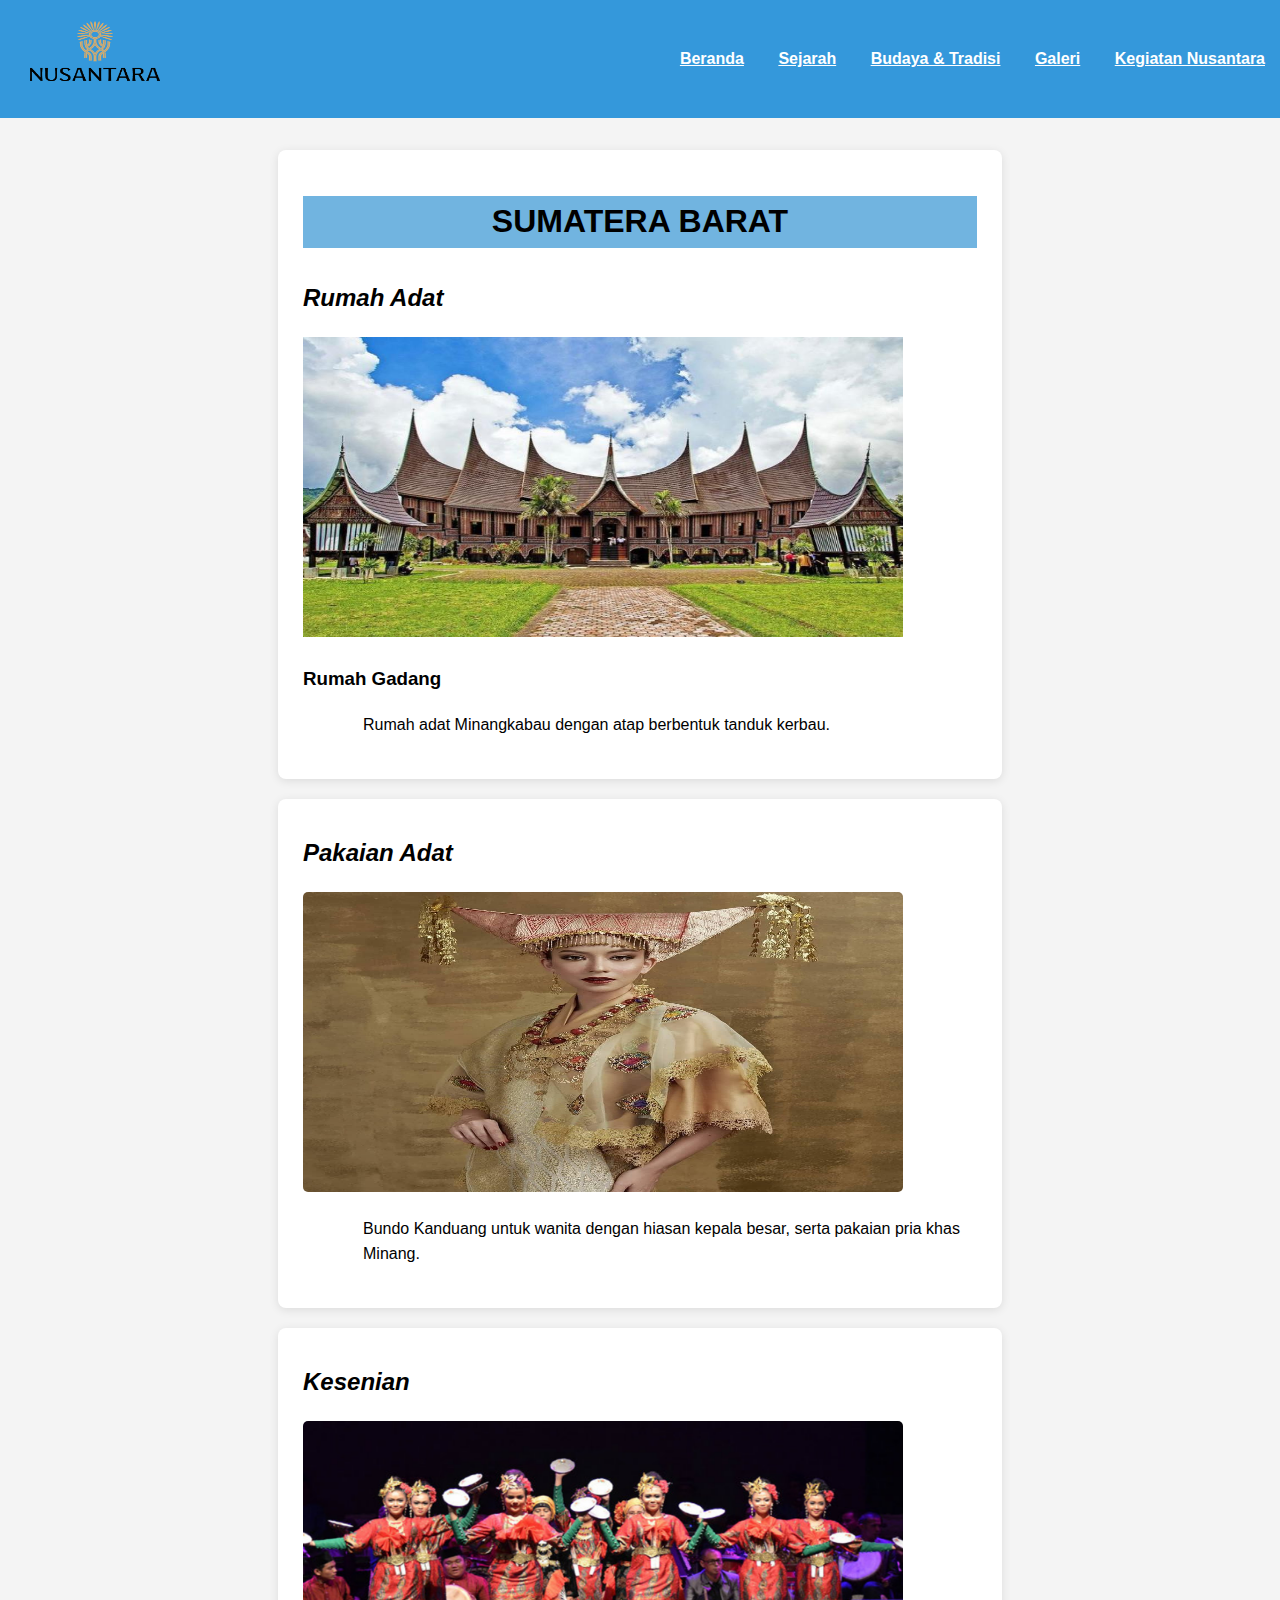
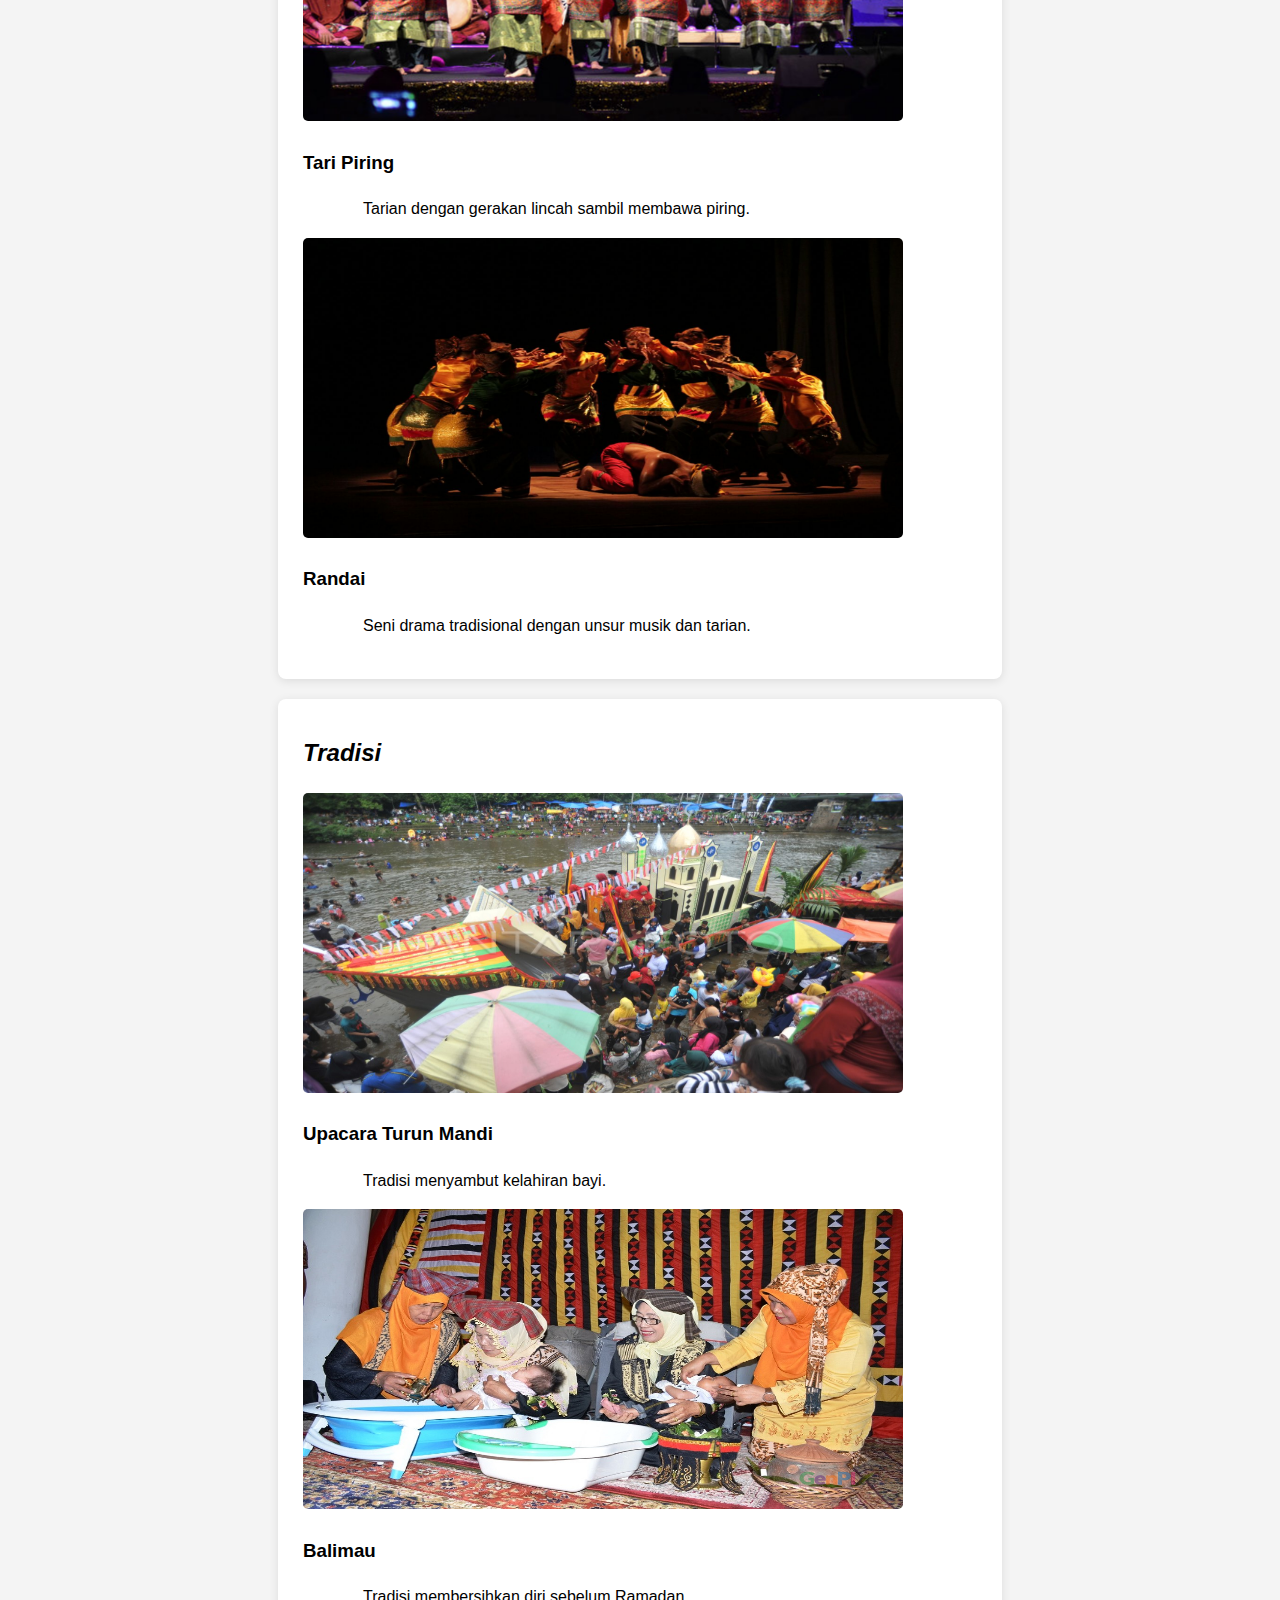
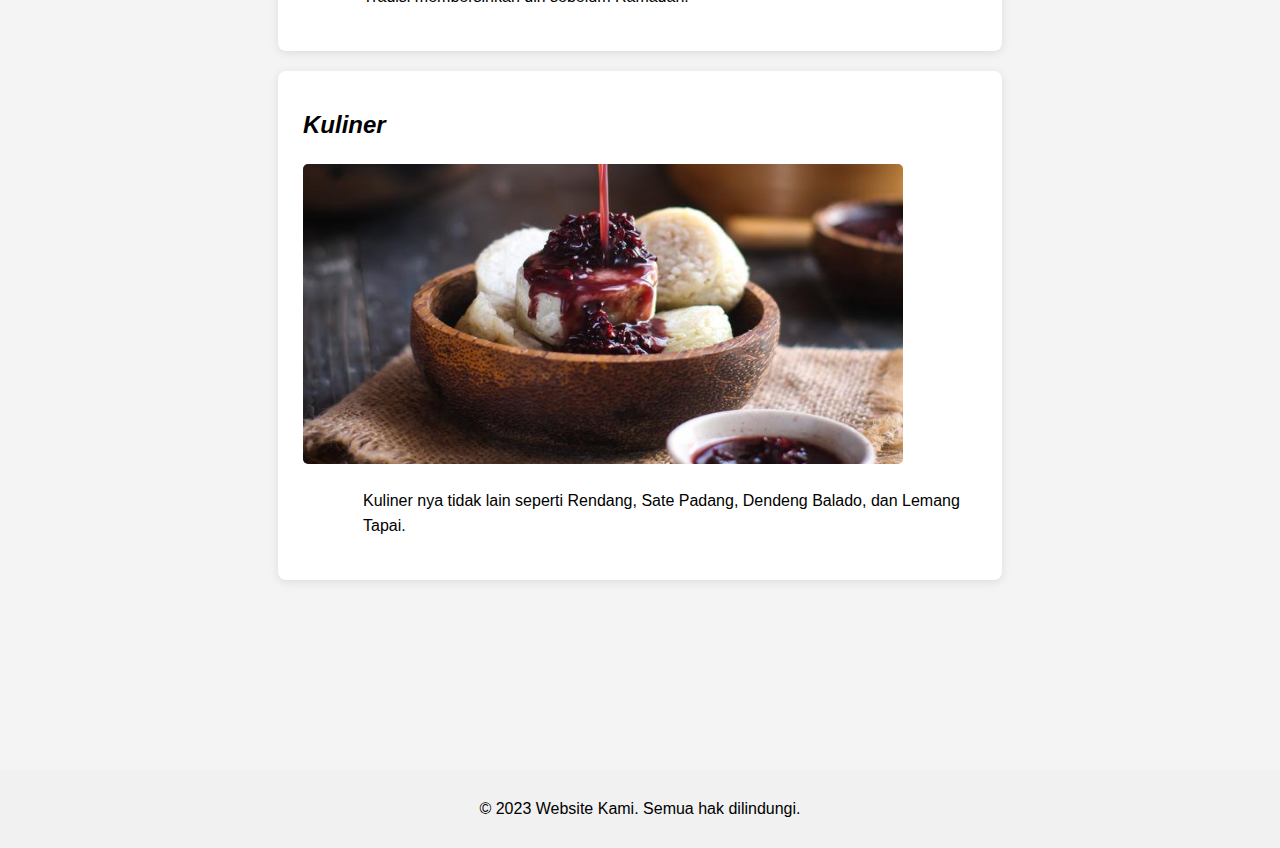
<file: Sumatera_barat.html>
<!DOCTYPE html>
<html lang="id">
<head>
    <meta charset="UTF-8">
    <meta name="viewport" content="width=device-width, initial-scale=1.0">
    <title>SumBar</title>
    <link rel="stylesheet" href="/css/budaya.css">
</head>
<body>
    <header>
        <div class="header-container">
            <h1>
                <img src="img/Nusantara-Logo-Vector.jpg" alt="Pakaian Adat" height="60px" width="130px">
            </h1>
            <nav>
                <ul>
                    <li><a href="index.html">Beranda</a></li>
                    <li><a href="#sejarah">Sejarah</a></li>
                    <li><a href="index.html#budaya">Budaya & Tradisi</a></li>
                    <li><a href="#galeri">Galeri</a></li>
                    <li><a href="#kegiatan">Kegiatan Nusantara</a></li>
                </ul>
            </nav>
        </div>
    </header>

    <main class="container">
        <section class="content-card">
            <h1>SUMATERA BARAT</h1>
            <h2>Rumah Adat</h2>
            
            <img src="Tradisi&Budaya\Sumatera Barat\Rumah Adat\Rumah Gadang.jpeg" alt="">
            <h3>Rumah Gadang</h3>
            <p>Rumah adat Minangkabau dengan atap berbentuk tanduk kerbau.</p>
        </section>

        <section class="content-card">
            <h2>Pakaian Adat</h2>
            
            <img src="Tradisi&Budaya\Sumatera Barat\Pakaian Adat\Bundo Kanduang.jpg" alt="Gambar Konten 2" class="responsive">
            <p>Bundo Kanduang untuk wanita dengan hiasan kepala besar, serta pakaian pria khas Minang.</p>
        </section>

        <section class="content-card">
            <h2>Kesenian</h2>
            
            <img src="Tradisi&Budaya\Sumatera Barat\Kesenian Tradisional\Tari Piring.png" alt="Gambar Konten 3" class="responsive">
            <h3>Tari Piring</h3>
            <p>Tarian dengan gerakan lincah sambil membawa piring.</p>
            
            <img src="Tradisi&Budaya\Sumatera Barat\Kesenian Tradisional\Randai.jpg" alt="Gambar Konten 3" class="responsive">
            <h3>Randai</h3>
            <p>Seni drama tradisional dengan unsur musik dan tarian.</p>
       
       
        </section>

        <section class="content-card">
            <h2>Tradisi</h2>
           
            <img src="Tradisi&Budaya\Sumatera Barat\Tradisi Adat\Balimau.jpg" alt="Gambar Konten 3" class="responsive">
            <h3>Upacara Turun Mandi</h3>
            <p>Tradisi menyambut kelahiran bayi.</p>
       
            <img src="Tradisi&Budaya\Sumatera Barat\Tradisi Adat\Upacara Turun Mandi.jpg" alt="Gambar Konten 3" class="responsive">
            <h3>Balimau</h3>
            <p>Tradisi membersihkan diri sebelum Ramadan.</p>
       
        </section>

        <section class="content-card">
            <h2>Kuliner</h2>
          
            <img src="Tradisi&Budaya\Sumatera Barat\Kuliner Khas\Lemang Tapai.jpg" alt="Gambar Konten 3" class="responsive">
            <p> Kuliner nya tidak lain seperti Rendang, Sate Padang, Dendeng Balado, dan Lemang Tapai.</p>
        </section>
    </main>

    <footer>
        <p>&copy; 2023 Website Kami. Semua hak dilindungi.</p>
    </footer>
</body>
</html>
</file>
<file: css/budaya.css>
* {
    box-sizing: border-box;
}

body {
    font-family: 'Arial', sans-serif;
    line-height: 1.6;
    margin: 0;
    padding: 0;
    background-color: #f4f4f4;
}

header {
    background-color: #3498db;
    padding: 0px;
    text-align: center;
    color: white;
    position: fixed;
    z-index: 1000;
    width: 100%;
}

.header-container {
    display: flex;
    justify-content: space-between;
    align-items: center;
    flex-wrap: wrap;
}

.header-container h1 {
    padding-left: 30px;
}

nav ul {
    list-style: none;
    margin: 0;
    padding: 0;
}

nav ul li {
    display: inline;
    margin: 15px;
}

nav ul li a {
    color: white;
    font-weight: bold;
}

.container {
    width: 80%;
    margin: auto;
    overflow: hidden;
    padding: 150px;
}

.content-card img {
    width: 600px;
    height: 300px;
}

.content-card {
    background: white;
    margin-bottom: 20px;
    padding: 25px;
    border-radius: 8px;
    box-shadow: 0 2px 10px rgba(0, 0, 0, 0.1);
    transition: transform 0.3s, box-shadow 0.3s;
}
.content-card p{
    margin-left: 60px;
}
.content-card h1{
    text-align: center;
    font-size: xx-large;
    border-radius: 0%;
    background-color:#71b4e0 ;
}
.content-card h2 {
    padding-top: 10px;
    font-style: oblique;
    font-size: x-large;
}

.content-card:hover {
    transform: translateY(-5px);
    box-shadow: 0 4px 20px rgba(0, 0, 0, 0.2);
}

.content-card h2 {
    margin-top: 0;
}

.responsive {
    max-width: 100%;
    height: auto;
    border-radius: 5px;
   
}

footer {
    text-align: center;
    padding: 10px 0;
    background: #f1f1f1;
    position: relative;
    bottom: 0;
    width: 100%;
    margin-top: 20px;
}
</file>
